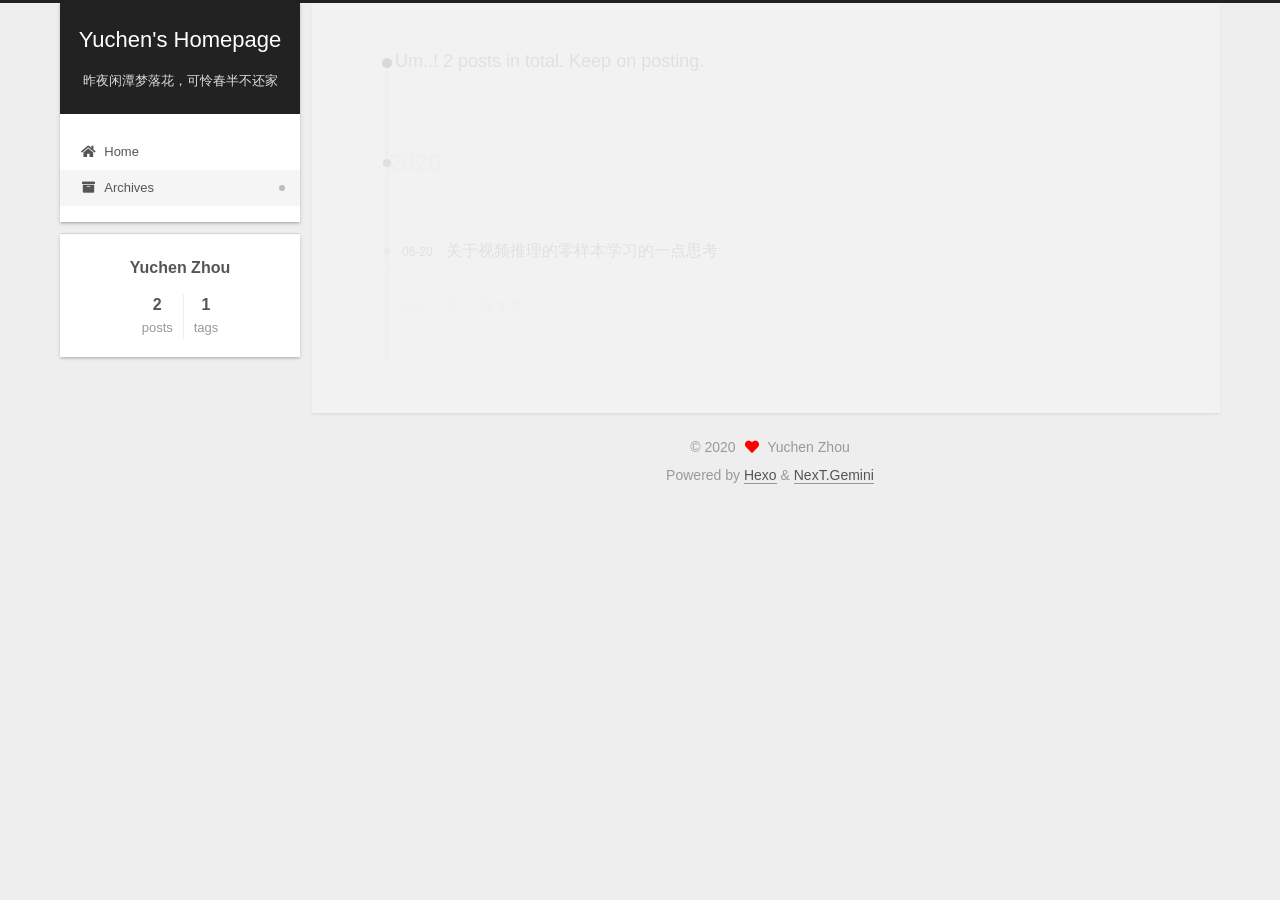
<file: archives/index.html>
<!DOCTYPE html>
<html lang="en">
<head>
  <meta charset="UTF-8">
<meta name="viewport" content="width=device-width, initial-scale=1, maximum-scale=2">
<meta name="theme-color" content="#222">
<meta name="generator" content="Hexo 4.2.1">
  <link rel="apple-touch-icon" sizes="180x180" href="/images/apple-touch-icon.png">
  <link rel="icon" type="image/png" sizes="32x32" href="/images/favicon-32x32.png">
  <link rel="icon" type="image/png" sizes="16x16" href="/images/favicon-16x16.png">
  <link rel="mask-icon" href="/images/logo.svg" color="#222">

<link rel="stylesheet" href="/css/main.css">


<link rel="stylesheet" href="/lib/font-awesome/css/all.min.css">

<script id="hexo-configurations">
    var NexT = window.NexT || {};
    var CONFIG = {"hostname":"yoursite.com","root":"/","scheme":"Gemini","version":"7.8.0","exturl":false,"sidebar":{"position":"left","display":"post","padding":18,"offset":12,"onmobile":false},"copycode":{"enable":false,"show_result":false,"style":null},"back2top":{"enable":true,"sidebar":false,"scrollpercent":false},"bookmark":{"enable":false,"color":"#222","save":"auto"},"fancybox":false,"mediumzoom":false,"lazyload":false,"pangu":false,"comments":{"style":"tabs","active":null,"storage":true,"lazyload":false,"nav":null},"algolia":{"hits":{"per_page":10},"labels":{"input_placeholder":"Search for Posts","hits_empty":"We didn't find any results for the search: ${query}","hits_stats":"${hits} results found in ${time} ms"}},"localsearch":{"enable":false,"trigger":"auto","top_n_per_article":1,"unescape":false,"preload":false},"motion":{"enable":true,"async":false,"transition":{"post_block":"fadeIn","post_header":"slideDownIn","post_body":"slideDownIn","coll_header":"slideLeftIn","sidebar":"slideUpIn"}}};
  </script>

  <meta property="og:type" content="website">
<meta property="og:title" content="Yuchen&#39;s Homepage">
<meta property="og:url" content="http://yoursite.com/archives/index.html">
<meta property="og:site_name" content="Yuchen&#39;s Homepage">
<meta property="og:locale" content="en_US">
<meta property="article:author" content="Yuchen Zhou">
<meta name="twitter:card" content="summary">

<link rel="canonical" href="http://yoursite.com/archives/">


<script id="page-configurations">
  // https://hexo.io/docs/variables.html
  CONFIG.page = {
    sidebar: "",
    isHome : false,
    isPost : false,
    lang   : 'en'
  };
</script>

  <title>Archive | Yuchen's Homepage</title>
  






  <noscript>
  <style>
  .use-motion .brand,
  .use-motion .menu-item,
  .sidebar-inner,
  .use-motion .post-block,
  .use-motion .pagination,
  .use-motion .comments,
  .use-motion .post-header,
  .use-motion .post-body,
  .use-motion .collection-header { opacity: initial; }

  .use-motion .site-title,
  .use-motion .site-subtitle {
    opacity: initial;
    top: initial;
  }

  .use-motion .logo-line-before i { left: initial; }
  .use-motion .logo-line-after i { right: initial; }
  </style>
</noscript>

</head>

<body itemscope itemtype="http://schema.org/WebPage">
  <div class="container use-motion">
    <div class="headband"></div>

    <header class="header" itemscope itemtype="http://schema.org/WPHeader">
      <div class="header-inner"><div class="site-brand-container">
  <div class="site-nav-toggle">
    <div class="toggle" aria-label="Toggle navigation bar">
      <span class="toggle-line toggle-line-first"></span>
      <span class="toggle-line toggle-line-middle"></span>
      <span class="toggle-line toggle-line-last"></span>
    </div>
  </div>

  <div class="site-meta">

    <a href="/" class="brand" rel="start">
      <span class="logo-line-before"><i></i></span>
      <h1 class="site-title">Yuchen's Homepage</h1>
      <span class="logo-line-after"><i></i></span>
    </a>
      <p class="site-subtitle" itemprop="description">昨夜闲潭梦落花，可怜春半不还家</p>
  </div>

  <div class="site-nav-right">
    <div class="toggle popup-trigger">
    </div>
  </div>
</div>




<nav class="site-nav">
  <ul id="menu" class="main-menu menu">
        <li class="menu-item menu-item-home">

    <a href="/" rel="section"><i class="fa fa-home fa-fw"></i>Home</a>

  </li>
        <li class="menu-item menu-item-archives">

    <a href="/archives/" rel="section"><i class="fa fa-archive fa-fw"></i>Archives</a>

  </li>
  </ul>
</nav>




</div>
    </header>

    
  <div class="back-to-top">
    <i class="fa fa-arrow-up"></i>
    <span>0%</span>
  </div>


    <main class="main">
      <div class="main-inner">
        <div class="content-wrap">
          

          <div class="content archive">
            

  
  
  
  <div class="post-block">
    <div class="posts-collapse">
      <div class="collection-title">
        <span class="collection-header">Um..! 2 posts in total. Keep on posting.</span>
      </div>

      
    <div class="collection-year">
      <span class="collection-header">2020</span>
    </div>

  <article itemscope itemtype="http://schema.org/Article">
    <header class="post-header">

      <div class="post-meta">
        <time itemprop="dateCreated"
              datetime="2020-06-20T22:46:55+08:00"
              content="2020-06-20">
          06-20
        </time>
      </div>

      <div class="post-title">
          <a class="post-title-link" href="/2020/06/20/%E5%85%B3%E4%BA%8E%E8%A7%86%E9%A2%91%E6%8E%A8%E7%90%86%E7%9A%84%E9%9B%B6%E6%A0%B7%E6%9C%AC%E5%AD%A6%E4%B9%A0%E7%9A%84%E4%B8%80%E7%82%B9%E6%80%9D%E8%80%83/" itemprop="url">
            <span itemprop="name">关于视频推理的零样本学习的一点思考</span>
          </a>
      </div>

    </header>
  </article>

  <article itemscope itemtype="http://schema.org/Article">
    <header class="post-header">

      <div class="post-meta">
        <time itemprop="dateCreated"
              datetime="2020-06-17T01:03:27+08:00"
              content="2020-06-17">
          06-17
        </time>
      </div>

      <div class="post-title">
          <a class="post-title-link" href="/2020/06/17/%E7%AC%AC%E4%B8%80%E7%AF%87%E6%96%87%E7%AB%A0/" itemprop="url">
            <span itemprop="name">第一篇文章</span>
          </a>
      </div>

    </header>
  </article>


    </div>
  </div>
  
  
  

  



          </div>
          

<script>
  window.addEventListener('tabs:register', () => {
    let { activeClass } = CONFIG.comments;
    if (CONFIG.comments.storage) {
      activeClass = localStorage.getItem('comments_active') || activeClass;
    }
    if (activeClass) {
      let activeTab = document.querySelector(`a[href="#comment-${activeClass}"]`);
      if (activeTab) {
        activeTab.click();
      }
    }
  });
  if (CONFIG.comments.storage) {
    window.addEventListener('tabs:click', event => {
      if (!event.target.matches('.tabs-comment .tab-content .tab-pane')) return;
      let commentClass = event.target.classList[1];
      localStorage.setItem('comments_active', commentClass);
    });
  }
</script>

        </div>
          
  
  <div class="toggle sidebar-toggle">
    <span class="toggle-line toggle-line-first"></span>
    <span class="toggle-line toggle-line-middle"></span>
    <span class="toggle-line toggle-line-last"></span>
  </div>

  <aside class="sidebar">
    <div class="sidebar-inner">

      <ul class="sidebar-nav motion-element">
        <li class="sidebar-nav-toc">
          Table of Contents
        </li>
        <li class="sidebar-nav-overview">
          Overview
        </li>
      </ul>

      <!--noindex-->
      <div class="post-toc-wrap sidebar-panel">
      </div>
      <!--/noindex-->

      <div class="site-overview-wrap sidebar-panel">
        <div class="site-author motion-element" itemprop="author" itemscope itemtype="http://schema.org/Person">
  <p class="site-author-name" itemprop="name">Yuchen Zhou</p>
  <div class="site-description" itemprop="description"></div>
</div>
<div class="site-state-wrap motion-element">
  <nav class="site-state">
      <div class="site-state-item site-state-posts">
          <a href="/archives/">
        
          <span class="site-state-item-count">2</span>
          <span class="site-state-item-name">posts</span>
        </a>
      </div>
      <div class="site-state-item site-state-tags">
        <span class="site-state-item-count">1</span>
        <span class="site-state-item-name">tags</span>
      </div>
  </nav>
</div>



      </div>

    </div>
  </aside>
  <div id="sidebar-dimmer"></div>


      </div>
    </main>

    <footer class="footer">
      <div class="footer-inner">
        

        

<div class="copyright">
  
  &copy; 
  <span itemprop="copyrightYear">2020</span>
  <span class="with-love">
    <i class="fa fa-heart"></i>
  </span>
  <span class="author" itemprop="copyrightHolder">Yuchen Zhou</span>
</div>
  <div class="powered-by">Powered by <a href="https://hexo.io/" class="theme-link" rel="noopener" target="_blank">Hexo</a> & <a href="https://theme-next.org/" class="theme-link" rel="noopener" target="_blank">NexT.Gemini</a>
  </div>

        






<script>
  (function() {
    function leancloudSelector(url) {
      url = encodeURI(url);
      return document.getElementById(url).querySelector('.leancloud-visitors-count');
    }

    function addCount(Counter) {
      var visitors = document.querySelector('.leancloud_visitors');
      var url = decodeURI(visitors.id);
      var title = visitors.dataset.flagTitle;

      Counter('get', '/classes/Counter?where=' + encodeURIComponent(JSON.stringify({ url })))
        .then(response => response.json())
        .then(({ results }) => {
          if (results.length > 0) {
            var counter = results[0];
            leancloudSelector(url).innerText = counter.time + 1;
            Counter('put', '/classes/Counter/' + counter.objectId, { time: { '__op': 'Increment', 'amount': 1 } })
              .catch(error => {
                console.error('Failed to save visitor count', error);
              });
          } else {
              leancloudSelector(url).innerText = 'Counter not initialized! More info at console err msg.';
              console.error('ATTENTION! LeanCloud counter has security bug, see how to solve it here: https://github.com/theme-next/hexo-leancloud-counter-security. \n However, you can still use LeanCloud without security, by setting `security` option to `false`.');
            
          }
        })
        .catch(error => {
          console.error('LeanCloud Counter Error', error);
        });
    }

    function showTime(Counter) {
      var visitors = document.querySelectorAll('.leancloud_visitors');
      var entries = [...visitors].map(element => {
        return decodeURI(element.id);
      });

      Counter('get', '/classes/Counter?where=' + encodeURIComponent(JSON.stringify({ url: { '$in': entries } })))
        .then(response => response.json())
        .then(({ results }) => {
          for (let url of entries) {
            let target = results.find(item => item.url === url);
            leancloudSelector(url).innerText = target ? target.time : 0;
          }
        })
        .catch(error => {
          console.error('LeanCloud Counter Error', error);
        });
    }

    let { app_id, app_key, server_url } = {"enable":true,"app_id":"wi8iLvczXkS5WbTdAScqlk1h-gzGzoHsz","app_key":"uuuLhLz9hLi8DIlYqRfquWab","server_url":null,"security":true};
    function fetchData(api_server) {
      var Counter = (method, url, data) => {
        return fetch(`${api_server}/1.1${url}`, {
          method,
          headers: {
            'X-LC-Id'     : app_id,
            'X-LC-Key'    : app_key,
            'Content-Type': 'application/json',
          },
          body: JSON.stringify(data)
        });
      };
      if (CONFIG.page.isPost) {
        if (CONFIG.hostname !== location.hostname) return;
        addCount(Counter);
      } else if (document.querySelectorAll('.post-title-link').length >= 1) {
        showTime(Counter);
      }
    }

    let api_server = app_id.slice(-9) !== '-MdYXbMMI' ? server_url : `https://${app_id.slice(0, 8).toLowerCase()}.api.lncldglobal.com`;

    if (api_server) {
      fetchData(api_server);
    } else {
      fetch('https://app-router.leancloud.cn/2/route?appId=' + app_id)
        .then(response => response.json())
        .then(({ api_server }) => {
          fetchData('https://' + api_server);
        });
    }
  })();
</script>


      </div>
    </footer>
  </div>

  
  <script src="/lib/anime.min.js"></script>
  <script src="/lib/velocity/velocity.min.js"></script>
  <script src="/lib/velocity/velocity.ui.min.js"></script>

<script src="/js/utils.js"></script>

<script src="/js/motion.js"></script>


<script src="/js/schemes/pisces.js"></script>


<script src="/js/next-boot.js"></script>




  















  

  

  

</body>
</html>
</file>
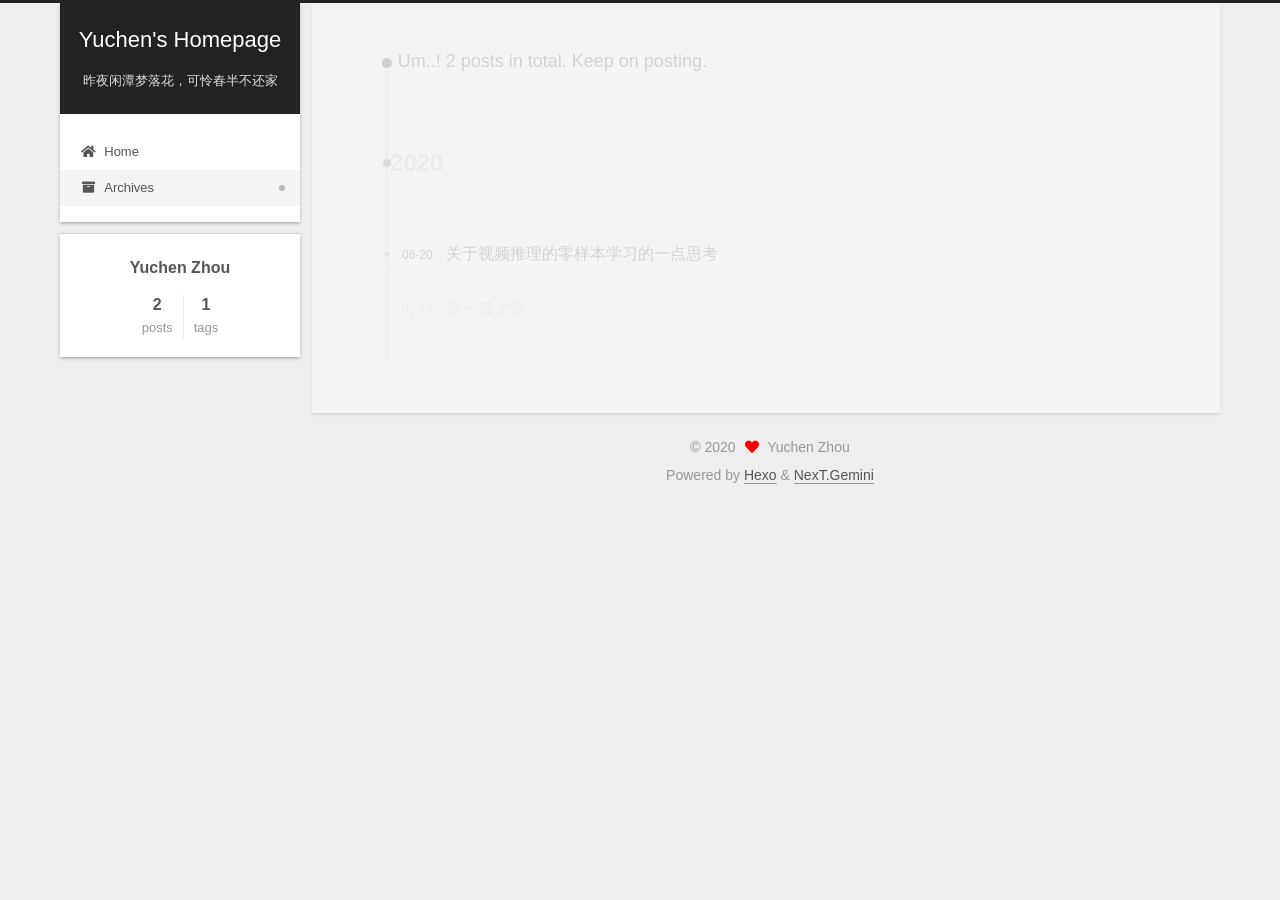
<file: archives/2020/index.html>
<!DOCTYPE html>
<html lang="en">
<head>
  <meta charset="UTF-8">
<meta name="viewport" content="width=device-width, initial-scale=1, maximum-scale=2">
<meta name="theme-color" content="#222">
<meta name="generator" content="Hexo 4.2.1">
  <link rel="apple-touch-icon" sizes="180x180" href="/images/apple-touch-icon.png">
  <link rel="icon" type="image/png" sizes="32x32" href="/images/favicon-32x32.png">
  <link rel="icon" type="image/png" sizes="16x16" href="/images/favicon-16x16.png">
  <link rel="mask-icon" href="/images/logo.svg" color="#222">

<link rel="stylesheet" href="/css/main.css">


<link rel="stylesheet" href="/lib/font-awesome/css/all.min.css">

<script id="hexo-configurations">
    var NexT = window.NexT || {};
    var CONFIG = {"hostname":"yoursite.com","root":"/","scheme":"Gemini","version":"7.8.0","exturl":false,"sidebar":{"position":"left","display":"post","padding":18,"offset":12,"onmobile":false},"copycode":{"enable":false,"show_result":false,"style":null},"back2top":{"enable":true,"sidebar":false,"scrollpercent":false},"bookmark":{"enable":false,"color":"#222","save":"auto"},"fancybox":false,"mediumzoom":false,"lazyload":false,"pangu":false,"comments":{"style":"tabs","active":null,"storage":true,"lazyload":false,"nav":null},"algolia":{"hits":{"per_page":10},"labels":{"input_placeholder":"Search for Posts","hits_empty":"We didn't find any results for the search: ${query}","hits_stats":"${hits} results found in ${time} ms"}},"localsearch":{"enable":false,"trigger":"auto","top_n_per_article":1,"unescape":false,"preload":false},"motion":{"enable":true,"async":false,"transition":{"post_block":"fadeIn","post_header":"slideDownIn","post_body":"slideDownIn","coll_header":"slideLeftIn","sidebar":"slideUpIn"}}};
  </script>

  <meta property="og:type" content="website">
<meta property="og:title" content="Yuchen&#39;s Homepage">
<meta property="og:url" content="http://yoursite.com/archives/2020/index.html">
<meta property="og:site_name" content="Yuchen&#39;s Homepage">
<meta property="og:locale" content="en_US">
<meta property="article:author" content="Yuchen Zhou">
<meta name="twitter:card" content="summary">

<link rel="canonical" href="http://yoursite.com/archives/2020/">


<script id="page-configurations">
  // https://hexo.io/docs/variables.html
  CONFIG.page = {
    sidebar: "",
    isHome : false,
    isPost : false,
    lang   : 'en'
  };
</script>

  <title>Archive | Yuchen's Homepage</title>
  






  <noscript>
  <style>
  .use-motion .brand,
  .use-motion .menu-item,
  .sidebar-inner,
  .use-motion .post-block,
  .use-motion .pagination,
  .use-motion .comments,
  .use-motion .post-header,
  .use-motion .post-body,
  .use-motion .collection-header { opacity: initial; }

  .use-motion .site-title,
  .use-motion .site-subtitle {
    opacity: initial;
    top: initial;
  }

  .use-motion .logo-line-before i { left: initial; }
  .use-motion .logo-line-after i { right: initial; }
  </style>
</noscript>

</head>

<body itemscope itemtype="http://schema.org/WebPage">
  <div class="container use-motion">
    <div class="headband"></div>

    <header class="header" itemscope itemtype="http://schema.org/WPHeader">
      <div class="header-inner"><div class="site-brand-container">
  <div class="site-nav-toggle">
    <div class="toggle" aria-label="Toggle navigation bar">
      <span class="toggle-line toggle-line-first"></span>
      <span class="toggle-line toggle-line-middle"></span>
      <span class="toggle-line toggle-line-last"></span>
    </div>
  </div>

  <div class="site-meta">

    <a href="/" class="brand" rel="start">
      <span class="logo-line-before"><i></i></span>
      <h1 class="site-title">Yuchen's Homepage</h1>
      <span class="logo-line-after"><i></i></span>
    </a>
      <p class="site-subtitle" itemprop="description">昨夜闲潭梦落花，可怜春半不还家</p>
  </div>

  <div class="site-nav-right">
    <div class="toggle popup-trigger">
    </div>
  </div>
</div>




<nav class="site-nav">
  <ul id="menu" class="main-menu menu">
        <li class="menu-item menu-item-home">

    <a href="/" rel="section"><i class="fa fa-home fa-fw"></i>Home</a>

  </li>
        <li class="menu-item menu-item-archives">

    <a href="/archives/" rel="section"><i class="fa fa-archive fa-fw"></i>Archives</a>

  </li>
  </ul>
</nav>




</div>
    </header>

    
  <div class="back-to-top">
    <i class="fa fa-arrow-up"></i>
    <span>0%</span>
  </div>


    <main class="main">
      <div class="main-inner">
        <div class="content-wrap">
          

          <div class="content archive">
            

  
  
  
  <div class="post-block">
    <div class="posts-collapse">
      <div class="collection-title">
        <span class="collection-header">Um..! 2 posts in total. Keep on posting.</span>
      </div>

      
    <div class="collection-year">
      <span class="collection-header">2020</span>
    </div>

  <article itemscope itemtype="http://schema.org/Article">
    <header class="post-header">

      <div class="post-meta">
        <time itemprop="dateCreated"
              datetime="2020-06-20T22:46:55+08:00"
              content="2020-06-20">
          06-20
        </time>
      </div>

      <div class="post-title">
          <a class="post-title-link" href="/2020/06/20/%E5%85%B3%E4%BA%8E%E8%A7%86%E9%A2%91%E6%8E%A8%E7%90%86%E7%9A%84%E9%9B%B6%E6%A0%B7%E6%9C%AC%E5%AD%A6%E4%B9%A0%E7%9A%84%E4%B8%80%E7%82%B9%E6%80%9D%E8%80%83/" itemprop="url">
            <span itemprop="name">关于视频推理的零样本学习的一点思考</span>
          </a>
      </div>

    </header>
  </article>

  <article itemscope itemtype="http://schema.org/Article">
    <header class="post-header">

      <div class="post-meta">
        <time itemprop="dateCreated"
              datetime="2020-06-17T01:03:27+08:00"
              content="2020-06-17">
          06-17
        </time>
      </div>

      <div class="post-title">
          <a class="post-title-link" href="/2020/06/17/%E7%AC%AC%E4%B8%80%E7%AF%87%E6%96%87%E7%AB%A0/" itemprop="url">
            <span itemprop="name">第一篇文章</span>
          </a>
      </div>

    </header>
  </article>


    </div>
  </div>
  
  
  

  



          </div>
          

<script>
  window.addEventListener('tabs:register', () => {
    let { activeClass } = CONFIG.comments;
    if (CONFIG.comments.storage) {
      activeClass = localStorage.getItem('comments_active') || activeClass;
    }
    if (activeClass) {
      let activeTab = document.querySelector(`a[href="#comment-${activeClass}"]`);
      if (activeTab) {
        activeTab.click();
      }
    }
  });
  if (CONFIG.comments.storage) {
    window.addEventListener('tabs:click', event => {
      if (!event.target.matches('.tabs-comment .tab-content .tab-pane')) return;
      let commentClass = event.target.classList[1];
      localStorage.setItem('comments_active', commentClass);
    });
  }
</script>

        </div>
          
  
  <div class="toggle sidebar-toggle">
    <span class="toggle-line toggle-line-first"></span>
    <span class="toggle-line toggle-line-middle"></span>
    <span class="toggle-line toggle-line-last"></span>
  </div>

  <aside class="sidebar">
    <div class="sidebar-inner">

      <ul class="sidebar-nav motion-element">
        <li class="sidebar-nav-toc">
          Table of Contents
        </li>
        <li class="sidebar-nav-overview">
          Overview
        </li>
      </ul>

      <!--noindex-->
      <div class="post-toc-wrap sidebar-panel">
      </div>
      <!--/noindex-->

      <div class="site-overview-wrap sidebar-panel">
        <div class="site-author motion-element" itemprop="author" itemscope itemtype="http://schema.org/Person">
  <p class="site-author-name" itemprop="name">Yuchen Zhou</p>
  <div class="site-description" itemprop="description"></div>
</div>
<div class="site-state-wrap motion-element">
  <nav class="site-state">
      <div class="site-state-item site-state-posts">
          <a href="/archives/">
        
          <span class="site-state-item-count">2</span>
          <span class="site-state-item-name">posts</span>
        </a>
      </div>
      <div class="site-state-item site-state-tags">
        <span class="site-state-item-count">1</span>
        <span class="site-state-item-name">tags</span>
      </div>
  </nav>
</div>



      </div>

    </div>
  </aside>
  <div id="sidebar-dimmer"></div>


      </div>
    </main>

    <footer class="footer">
      <div class="footer-inner">
        

        

<div class="copyright">
  
  &copy; 
  <span itemprop="copyrightYear">2020</span>
  <span class="with-love">
    <i class="fa fa-heart"></i>
  </span>
  <span class="author" itemprop="copyrightHolder">Yuchen Zhou</span>
</div>
  <div class="powered-by">Powered by <a href="https://hexo.io/" class="theme-link" rel="noopener" target="_blank">Hexo</a> & <a href="https://theme-next.org/" class="theme-link" rel="noopener" target="_blank">NexT.Gemini</a>
  </div>

        






<script>
  (function() {
    function leancloudSelector(url) {
      url = encodeURI(url);
      return document.getElementById(url).querySelector('.leancloud-visitors-count');
    }

    function addCount(Counter) {
      var visitors = document.querySelector('.leancloud_visitors');
      var url = decodeURI(visitors.id);
      var title = visitors.dataset.flagTitle;

      Counter('get', '/classes/Counter?where=' + encodeURIComponent(JSON.stringify({ url })))
        .then(response => response.json())
        .then(({ results }) => {
          if (results.length > 0) {
            var counter = results[0];
            leancloudSelector(url).innerText = counter.time + 1;
            Counter('put', '/classes/Counter/' + counter.objectId, { time: { '__op': 'Increment', 'amount': 1 } })
              .catch(error => {
                console.error('Failed to save visitor count', error);
              });
          } else {
              leancloudSelector(url).innerText = 'Counter not initialized! More info at console err msg.';
              console.error('ATTENTION! LeanCloud counter has security bug, see how to solve it here: https://github.com/theme-next/hexo-leancloud-counter-security. \n However, you can still use LeanCloud without security, by setting `security` option to `false`.');
            
          }
        })
        .catch(error => {
          console.error('LeanCloud Counter Error', error);
        });
    }

    function showTime(Counter) {
      var visitors = document.querySelectorAll('.leancloud_visitors');
      var entries = [...visitors].map(element => {
        return decodeURI(element.id);
      });

      Counter('get', '/classes/Counter?where=' + encodeURIComponent(JSON.stringify({ url: { '$in': entries } })))
        .then(response => response.json())
        .then(({ results }) => {
          for (let url of entries) {
            let target = results.find(item => item.url === url);
            leancloudSelector(url).innerText = target ? target.time : 0;
          }
        })
        .catch(error => {
          console.error('LeanCloud Counter Error', error);
        });
    }

    let { app_id, app_key, server_url } = {"enable":true,"app_id":"wi8iLvczXkS5WbTdAScqlk1h-gzGzoHsz","app_key":"uuuLhLz9hLi8DIlYqRfquWab","server_url":null,"security":true};
    function fetchData(api_server) {
      var Counter = (method, url, data) => {
        return fetch(`${api_server}/1.1${url}`, {
          method,
          headers: {
            'X-LC-Id'     : app_id,
            'X-LC-Key'    : app_key,
            'Content-Type': 'application/json',
          },
          body: JSON.stringify(data)
        });
      };
      if (CONFIG.page.isPost) {
        if (CONFIG.hostname !== location.hostname) return;
        addCount(Counter);
      } else if (document.querySelectorAll('.post-title-link').length >= 1) {
        showTime(Counter);
      }
    }

    let api_server = app_id.slice(-9) !== '-MdYXbMMI' ? server_url : `https://${app_id.slice(0, 8).toLowerCase()}.api.lncldglobal.com`;

    if (api_server) {
      fetchData(api_server);
    } else {
      fetch('https://app-router.leancloud.cn/2/route?appId=' + app_id)
        .then(response => response.json())
        .then(({ api_server }) => {
          fetchData('https://' + api_server);
        });
    }
  })();
</script>


      </div>
    </footer>
  </div>

  
  <script src="/lib/anime.min.js"></script>
  <script src="/lib/velocity/velocity.min.js"></script>
  <script src="/lib/velocity/velocity.ui.min.js"></script>

<script src="/js/utils.js"></script>

<script src="/js/motion.js"></script>


<script src="/js/schemes/pisces.js"></script>


<script src="/js/next-boot.js"></script>




  















  

  

  

</body>
</html>
</file>
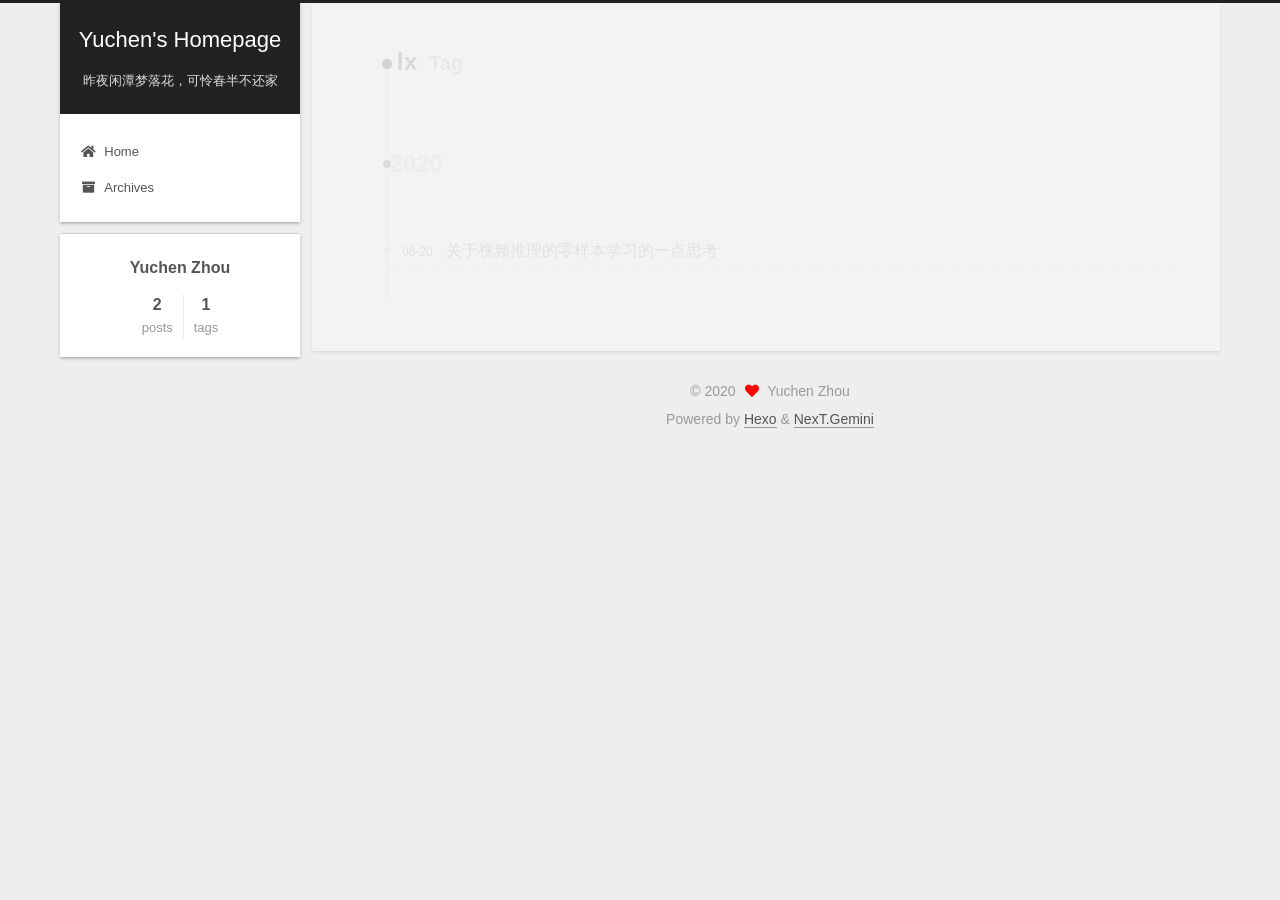
<file: tags/lx/index.html>
<!DOCTYPE html>
<html lang="en">
<head>
  <meta charset="UTF-8">
<meta name="viewport" content="width=device-width, initial-scale=1, maximum-scale=2">
<meta name="theme-color" content="#222">
<meta name="generator" content="Hexo 4.2.1">
  <link rel="apple-touch-icon" sizes="180x180" href="/images/apple-touch-icon.png">
  <link rel="icon" type="image/png" sizes="32x32" href="/images/favicon-32x32.png">
  <link rel="icon" type="image/png" sizes="16x16" href="/images/favicon-16x16.png">
  <link rel="mask-icon" href="/images/logo.svg" color="#222">

<link rel="stylesheet" href="/css/main.css">


<link rel="stylesheet" href="/lib/font-awesome/css/all.min.css">

<script id="hexo-configurations">
    var NexT = window.NexT || {};
    var CONFIG = {"hostname":"yoursite.com","root":"/","scheme":"Gemini","version":"7.8.0","exturl":false,"sidebar":{"position":"left","display":"post","padding":18,"offset":12,"onmobile":false},"copycode":{"enable":false,"show_result":false,"style":null},"back2top":{"enable":true,"sidebar":false,"scrollpercent":false},"bookmark":{"enable":false,"color":"#222","save":"auto"},"fancybox":false,"mediumzoom":false,"lazyload":false,"pangu":false,"comments":{"style":"tabs","active":null,"storage":true,"lazyload":false,"nav":null},"algolia":{"hits":{"per_page":10},"labels":{"input_placeholder":"Search for Posts","hits_empty":"We didn't find any results for the search: ${query}","hits_stats":"${hits} results found in ${time} ms"}},"localsearch":{"enable":false,"trigger":"auto","top_n_per_article":1,"unescape":false,"preload":false},"motion":{"enable":true,"async":false,"transition":{"post_block":"fadeIn","post_header":"slideDownIn","post_body":"slideDownIn","coll_header":"slideLeftIn","sidebar":"slideUpIn"}}};
  </script>

  <meta property="og:type" content="website">
<meta property="og:title" content="Yuchen&#39;s Homepage">
<meta property="og:url" content="http://yoursite.com/tags/lx/index.html">
<meta property="og:site_name" content="Yuchen&#39;s Homepage">
<meta property="og:locale" content="en_US">
<meta property="article:author" content="Yuchen Zhou">
<meta name="twitter:card" content="summary">

<link rel="canonical" href="http://yoursite.com/tags/lx/">


<script id="page-configurations">
  // https://hexo.io/docs/variables.html
  CONFIG.page = {
    sidebar: "",
    isHome : false,
    isPost : false,
    lang   : 'en'
  };
</script>

  <title>Tag: lx | Yuchen's Homepage</title>
  






  <noscript>
  <style>
  .use-motion .brand,
  .use-motion .menu-item,
  .sidebar-inner,
  .use-motion .post-block,
  .use-motion .pagination,
  .use-motion .comments,
  .use-motion .post-header,
  .use-motion .post-body,
  .use-motion .collection-header { opacity: initial; }

  .use-motion .site-title,
  .use-motion .site-subtitle {
    opacity: initial;
    top: initial;
  }

  .use-motion .logo-line-before i { left: initial; }
  .use-motion .logo-line-after i { right: initial; }
  </style>
</noscript>

</head>

<body itemscope itemtype="http://schema.org/WebPage">
  <div class="container use-motion">
    <div class="headband"></div>

    <header class="header" itemscope itemtype="http://schema.org/WPHeader">
      <div class="header-inner"><div class="site-brand-container">
  <div class="site-nav-toggle">
    <div class="toggle" aria-label="Toggle navigation bar">
      <span class="toggle-line toggle-line-first"></span>
      <span class="toggle-line toggle-line-middle"></span>
      <span class="toggle-line toggle-line-last"></span>
    </div>
  </div>

  <div class="site-meta">

    <a href="/" class="brand" rel="start">
      <span class="logo-line-before"><i></i></span>
      <h1 class="site-title">Yuchen's Homepage</h1>
      <span class="logo-line-after"><i></i></span>
    </a>
      <p class="site-subtitle" itemprop="description">昨夜闲潭梦落花，可怜春半不还家</p>
  </div>

  <div class="site-nav-right">
    <div class="toggle popup-trigger">
    </div>
  </div>
</div>




<nav class="site-nav">
  <ul id="menu" class="main-menu menu">
        <li class="menu-item menu-item-home">

    <a href="/" rel="section"><i class="fa fa-home fa-fw"></i>Home</a>

  </li>
        <li class="menu-item menu-item-archives">

    <a href="/archives/" rel="section"><i class="fa fa-archive fa-fw"></i>Archives</a>

  </li>
  </ul>
</nav>




</div>
    </header>

    
  <div class="back-to-top">
    <i class="fa fa-arrow-up"></i>
    <span>0%</span>
  </div>


    <main class="main">
      <div class="main-inner">
        <div class="content-wrap">
          

          <div class="content tag">
            

  
  
  
  <div class="post-block">
    <div class="posts-collapse">
      <div class="collection-title">
        <h2 class="collection-header">lx
          <small>Tag</small>
        </h2>
      </div>

      
    <div class="collection-year">
      <span class="collection-header">2020</span>
    </div>

  <article itemscope itemtype="http://schema.org/Article">
    <header class="post-header">

      <div class="post-meta">
        <time itemprop="dateCreated"
              datetime="2020-06-20T22:46:55+08:00"
              content="2020-06-20">
          06-20
        </time>
      </div>

      <div class="post-title">
          <a class="post-title-link" href="/2020/06/20/%E5%85%B3%E4%BA%8E%E8%A7%86%E9%A2%91%E6%8E%A8%E7%90%86%E7%9A%84%E9%9B%B6%E6%A0%B7%E6%9C%AC%E5%AD%A6%E4%B9%A0%E7%9A%84%E4%B8%80%E7%82%B9%E6%80%9D%E8%80%83/" itemprop="url">
            <span itemprop="name">关于视频推理的零样本学习的一点思考</span>
          </a>
      </div>

    </header>
  </article>

    </div>
  </div>
  
  
  

  



          </div>
          

<script>
  window.addEventListener('tabs:register', () => {
    let { activeClass } = CONFIG.comments;
    if (CONFIG.comments.storage) {
      activeClass = localStorage.getItem('comments_active') || activeClass;
    }
    if (activeClass) {
      let activeTab = document.querySelector(`a[href="#comment-${activeClass}"]`);
      if (activeTab) {
        activeTab.click();
      }
    }
  });
  if (CONFIG.comments.storage) {
    window.addEventListener('tabs:click', event => {
      if (!event.target.matches('.tabs-comment .tab-content .tab-pane')) return;
      let commentClass = event.target.classList[1];
      localStorage.setItem('comments_active', commentClass);
    });
  }
</script>

        </div>
          
  
  <div class="toggle sidebar-toggle">
    <span class="toggle-line toggle-line-first"></span>
    <span class="toggle-line toggle-line-middle"></span>
    <span class="toggle-line toggle-line-last"></span>
  </div>

  <aside class="sidebar">
    <div class="sidebar-inner">

      <ul class="sidebar-nav motion-element">
        <li class="sidebar-nav-toc">
          Table of Contents
        </li>
        <li class="sidebar-nav-overview">
          Overview
        </li>
      </ul>

      <!--noindex-->
      <div class="post-toc-wrap sidebar-panel">
      </div>
      <!--/noindex-->

      <div class="site-overview-wrap sidebar-panel">
        <div class="site-author motion-element" itemprop="author" itemscope itemtype="http://schema.org/Person">
  <p class="site-author-name" itemprop="name">Yuchen Zhou</p>
  <div class="site-description" itemprop="description"></div>
</div>
<div class="site-state-wrap motion-element">
  <nav class="site-state">
      <div class="site-state-item site-state-posts">
          <a href="/archives/">
        
          <span class="site-state-item-count">2</span>
          <span class="site-state-item-name">posts</span>
        </a>
      </div>
      <div class="site-state-item site-state-tags">
        <span class="site-state-item-count">1</span>
        <span class="site-state-item-name">tags</span>
      </div>
  </nav>
</div>



      </div>

    </div>
  </aside>
  <div id="sidebar-dimmer"></div>


      </div>
    </main>

    <footer class="footer">
      <div class="footer-inner">
        

        

<div class="copyright">
  
  &copy; 
  <span itemprop="copyrightYear">2020</span>
  <span class="with-love">
    <i class="fa fa-heart"></i>
  </span>
  <span class="author" itemprop="copyrightHolder">Yuchen Zhou</span>
</div>
  <div class="powered-by">Powered by <a href="https://hexo.io/" class="theme-link" rel="noopener" target="_blank">Hexo</a> & <a href="https://theme-next.org/" class="theme-link" rel="noopener" target="_blank">NexT.Gemini</a>
  </div>

        






<script>
  (function() {
    function leancloudSelector(url) {
      url = encodeURI(url);
      return document.getElementById(url).querySelector('.leancloud-visitors-count');
    }

    function addCount(Counter) {
      var visitors = document.querySelector('.leancloud_visitors');
      var url = decodeURI(visitors.id);
      var title = visitors.dataset.flagTitle;

      Counter('get', '/classes/Counter?where=' + encodeURIComponent(JSON.stringify({ url })))
        .then(response => response.json())
        .then(({ results }) => {
          if (results.length > 0) {
            var counter = results[0];
            leancloudSelector(url).innerText = counter.time + 1;
            Counter('put', '/classes/Counter/' + counter.objectId, { time: { '__op': 'Increment', 'amount': 1 } })
              .catch(error => {
                console.error('Failed to save visitor count', error);
              });
          } else {
              leancloudSelector(url).innerText = 'Counter not initialized! More info at console err msg.';
              console.error('ATTENTION! LeanCloud counter has security bug, see how to solve it here: https://github.com/theme-next/hexo-leancloud-counter-security. \n However, you can still use LeanCloud without security, by setting `security` option to `false`.');
            
          }
        })
        .catch(error => {
          console.error('LeanCloud Counter Error', error);
        });
    }

    function showTime(Counter) {
      var visitors = document.querySelectorAll('.leancloud_visitors');
      var entries = [...visitors].map(element => {
        return decodeURI(element.id);
      });

      Counter('get', '/classes/Counter?where=' + encodeURIComponent(JSON.stringify({ url: { '$in': entries } })))
        .then(response => response.json())
        .then(({ results }) => {
          for (let url of entries) {
            let target = results.find(item => item.url === url);
            leancloudSelector(url).innerText = target ? target.time : 0;
          }
        })
        .catch(error => {
          console.error('LeanCloud Counter Error', error);
        });
    }

    let { app_id, app_key, server_url } = {"enable":true,"app_id":"wi8iLvczXkS5WbTdAScqlk1h-gzGzoHsz","app_key":"uuuLhLz9hLi8DIlYqRfquWab","server_url":null,"security":true};
    function fetchData(api_server) {
      var Counter = (method, url, data) => {
        return fetch(`${api_server}/1.1${url}`, {
          method,
          headers: {
            'X-LC-Id'     : app_id,
            'X-LC-Key'    : app_key,
            'Content-Type': 'application/json',
          },
          body: JSON.stringify(data)
        });
      };
      if (CONFIG.page.isPost) {
        if (CONFIG.hostname !== location.hostname) return;
        addCount(Counter);
      } else if (document.querySelectorAll('.post-title-link').length >= 1) {
        showTime(Counter);
      }
    }

    let api_server = app_id.slice(-9) !== '-MdYXbMMI' ? server_url : `https://${app_id.slice(0, 8).toLowerCase()}.api.lncldglobal.com`;

    if (api_server) {
      fetchData(api_server);
    } else {
      fetch('https://app-router.leancloud.cn/2/route?appId=' + app_id)
        .then(response => response.json())
        .then(({ api_server }) => {
          fetchData('https://' + api_server);
        });
    }
  })();
</script>


      </div>
    </footer>
  </div>

  
  <script src="/lib/anime.min.js"></script>
  <script src="/lib/velocity/velocity.min.js"></script>
  <script src="/lib/velocity/velocity.ui.min.js"></script>

<script src="/js/utils.js"></script>

<script src="/js/motion.js"></script>


<script src="/js/schemes/pisces.js"></script>


<script src="/js/next-boot.js"></script>




  















  

  

  

</body>
</html>
</file>
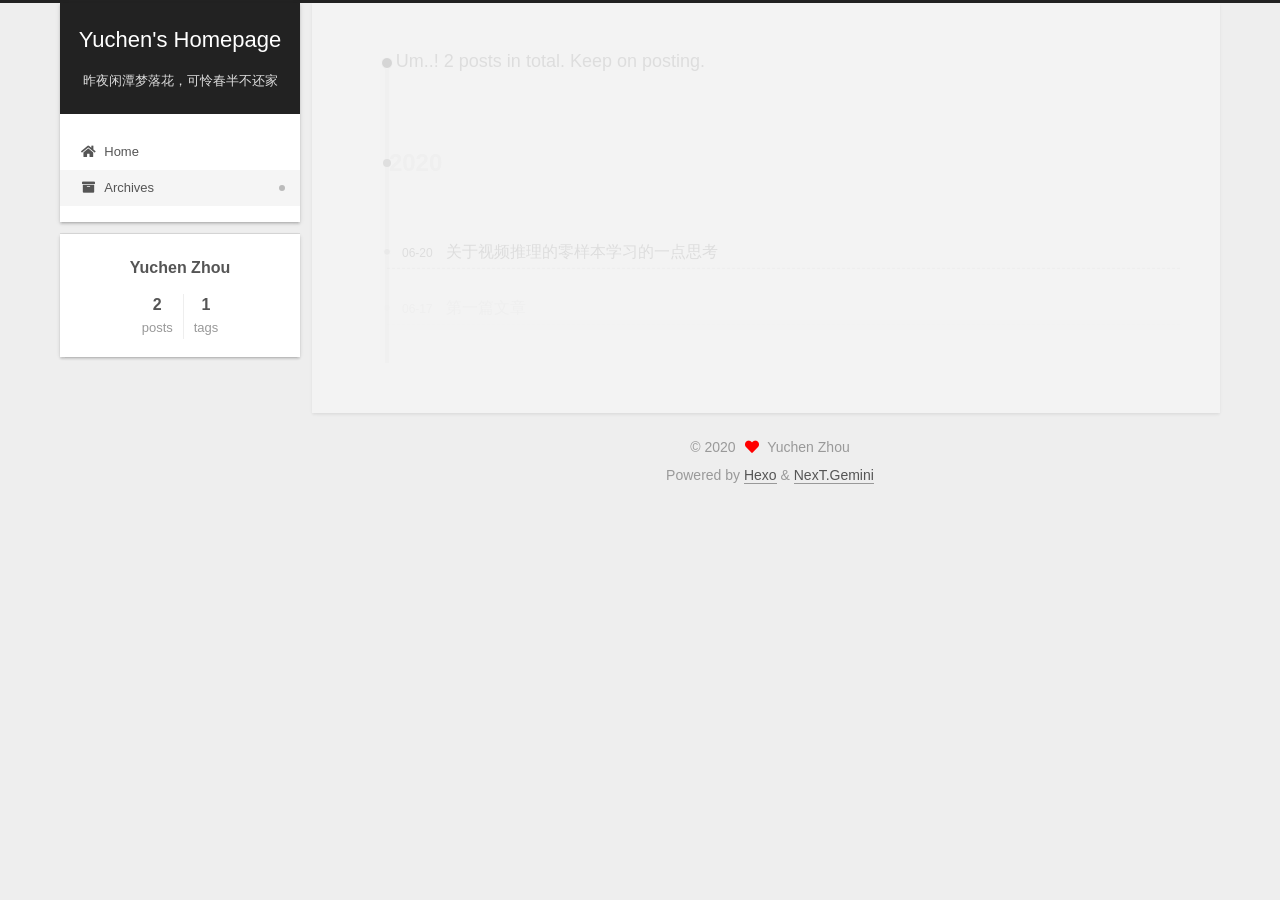
<file: archives/2020/06/index.html>
<!DOCTYPE html>
<html lang="en">
<head>
  <meta charset="UTF-8">
<meta name="viewport" content="width=device-width, initial-scale=1, maximum-scale=2">
<meta name="theme-color" content="#222">
<meta name="generator" content="Hexo 4.2.1">
  <link rel="apple-touch-icon" sizes="180x180" href="/images/apple-touch-icon.png">
  <link rel="icon" type="image/png" sizes="32x32" href="/images/favicon-32x32.png">
  <link rel="icon" type="image/png" sizes="16x16" href="/images/favicon-16x16.png">
  <link rel="mask-icon" href="/images/logo.svg" color="#222">

<link rel="stylesheet" href="/css/main.css">


<link rel="stylesheet" href="/lib/font-awesome/css/all.min.css">

<script id="hexo-configurations">
    var NexT = window.NexT || {};
    var CONFIG = {"hostname":"yoursite.com","root":"/","scheme":"Gemini","version":"7.8.0","exturl":false,"sidebar":{"position":"left","display":"post","padding":18,"offset":12,"onmobile":false},"copycode":{"enable":false,"show_result":false,"style":null},"back2top":{"enable":true,"sidebar":false,"scrollpercent":false},"bookmark":{"enable":false,"color":"#222","save":"auto"},"fancybox":false,"mediumzoom":false,"lazyload":false,"pangu":false,"comments":{"style":"tabs","active":null,"storage":true,"lazyload":false,"nav":null},"algolia":{"hits":{"per_page":10},"labels":{"input_placeholder":"Search for Posts","hits_empty":"We didn't find any results for the search: ${query}","hits_stats":"${hits} results found in ${time} ms"}},"localsearch":{"enable":false,"trigger":"auto","top_n_per_article":1,"unescape":false,"preload":false},"motion":{"enable":true,"async":false,"transition":{"post_block":"fadeIn","post_header":"slideDownIn","post_body":"slideDownIn","coll_header":"slideLeftIn","sidebar":"slideUpIn"}}};
  </script>

  <meta property="og:type" content="website">
<meta property="og:title" content="Yuchen&#39;s Homepage">
<meta property="og:url" content="http://yoursite.com/archives/2020/06/index.html">
<meta property="og:site_name" content="Yuchen&#39;s Homepage">
<meta property="og:locale" content="en_US">
<meta property="article:author" content="Yuchen Zhou">
<meta name="twitter:card" content="summary">

<link rel="canonical" href="http://yoursite.com/archives/2020/06/">


<script id="page-configurations">
  // https://hexo.io/docs/variables.html
  CONFIG.page = {
    sidebar: "",
    isHome : false,
    isPost : false,
    lang   : 'en'
  };
</script>

  <title>Archive | Yuchen's Homepage</title>
  






  <noscript>
  <style>
  .use-motion .brand,
  .use-motion .menu-item,
  .sidebar-inner,
  .use-motion .post-block,
  .use-motion .pagination,
  .use-motion .comments,
  .use-motion .post-header,
  .use-motion .post-body,
  .use-motion .collection-header { opacity: initial; }

  .use-motion .site-title,
  .use-motion .site-subtitle {
    opacity: initial;
    top: initial;
  }

  .use-motion .logo-line-before i { left: initial; }
  .use-motion .logo-line-after i { right: initial; }
  </style>
</noscript>

</head>

<body itemscope itemtype="http://schema.org/WebPage">
  <div class="container use-motion">
    <div class="headband"></div>

    <header class="header" itemscope itemtype="http://schema.org/WPHeader">
      <div class="header-inner"><div class="site-brand-container">
  <div class="site-nav-toggle">
    <div class="toggle" aria-label="Toggle navigation bar">
      <span class="toggle-line toggle-line-first"></span>
      <span class="toggle-line toggle-line-middle"></span>
      <span class="toggle-line toggle-line-last"></span>
    </div>
  </div>

  <div class="site-meta">

    <a href="/" class="brand" rel="start">
      <span class="logo-line-before"><i></i></span>
      <h1 class="site-title">Yuchen's Homepage</h1>
      <span class="logo-line-after"><i></i></span>
    </a>
      <p class="site-subtitle" itemprop="description">昨夜闲潭梦落花，可怜春半不还家</p>
  </div>

  <div class="site-nav-right">
    <div class="toggle popup-trigger">
    </div>
  </div>
</div>




<nav class="site-nav">
  <ul id="menu" class="main-menu menu">
        <li class="menu-item menu-item-home">

    <a href="/" rel="section"><i class="fa fa-home fa-fw"></i>Home</a>

  </li>
        <li class="menu-item menu-item-archives">

    <a href="/archives/" rel="section"><i class="fa fa-archive fa-fw"></i>Archives</a>

  </li>
  </ul>
</nav>




</div>
    </header>

    
  <div class="back-to-top">
    <i class="fa fa-arrow-up"></i>
    <span>0%</span>
  </div>


    <main class="main">
      <div class="main-inner">
        <div class="content-wrap">
          

          <div class="content archive">
            

  
  
  
  <div class="post-block">
    <div class="posts-collapse">
      <div class="collection-title">
        <span class="collection-header">Um..! 2 posts in total. Keep on posting.</span>
      </div>

      
    <div class="collection-year">
      <span class="collection-header">2020</span>
    </div>

  <article itemscope itemtype="http://schema.org/Article">
    <header class="post-header">

      <div class="post-meta">
        <time itemprop="dateCreated"
              datetime="2020-06-20T22:46:55+08:00"
              content="2020-06-20">
          06-20
        </time>
      </div>

      <div class="post-title">
          <a class="post-title-link" href="/2020/06/20/%E5%85%B3%E4%BA%8E%E8%A7%86%E9%A2%91%E6%8E%A8%E7%90%86%E7%9A%84%E9%9B%B6%E6%A0%B7%E6%9C%AC%E5%AD%A6%E4%B9%A0%E7%9A%84%E4%B8%80%E7%82%B9%E6%80%9D%E8%80%83/" itemprop="url">
            <span itemprop="name">关于视频推理的零样本学习的一点思考</span>
          </a>
      </div>

    </header>
  </article>

  <article itemscope itemtype="http://schema.org/Article">
    <header class="post-header">

      <div class="post-meta">
        <time itemprop="dateCreated"
              datetime="2020-06-17T01:03:27+08:00"
              content="2020-06-17">
          06-17
        </time>
      </div>

      <div class="post-title">
          <a class="post-title-link" href="/2020/06/17/%E7%AC%AC%E4%B8%80%E7%AF%87%E6%96%87%E7%AB%A0/" itemprop="url">
            <span itemprop="name">第一篇文章</span>
          </a>
      </div>

    </header>
  </article>


    </div>
  </div>
  
  
  

  



          </div>
          

<script>
  window.addEventListener('tabs:register', () => {
    let { activeClass } = CONFIG.comments;
    if (CONFIG.comments.storage) {
      activeClass = localStorage.getItem('comments_active') || activeClass;
    }
    if (activeClass) {
      let activeTab = document.querySelector(`a[href="#comment-${activeClass}"]`);
      if (activeTab) {
        activeTab.click();
      }
    }
  });
  if (CONFIG.comments.storage) {
    window.addEventListener('tabs:click', event => {
      if (!event.target.matches('.tabs-comment .tab-content .tab-pane')) return;
      let commentClass = event.target.classList[1];
      localStorage.setItem('comments_active', commentClass);
    });
  }
</script>

        </div>
          
  
  <div class="toggle sidebar-toggle">
    <span class="toggle-line toggle-line-first"></span>
    <span class="toggle-line toggle-line-middle"></span>
    <span class="toggle-line toggle-line-last"></span>
  </div>

  <aside class="sidebar">
    <div class="sidebar-inner">

      <ul class="sidebar-nav motion-element">
        <li class="sidebar-nav-toc">
          Table of Contents
        </li>
        <li class="sidebar-nav-overview">
          Overview
        </li>
      </ul>

      <!--noindex-->
      <div class="post-toc-wrap sidebar-panel">
      </div>
      <!--/noindex-->

      <div class="site-overview-wrap sidebar-panel">
        <div class="site-author motion-element" itemprop="author" itemscope itemtype="http://schema.org/Person">
  <p class="site-author-name" itemprop="name">Yuchen Zhou</p>
  <div class="site-description" itemprop="description"></div>
</div>
<div class="site-state-wrap motion-element">
  <nav class="site-state">
      <div class="site-state-item site-state-posts">
          <a href="/archives/">
        
          <span class="site-state-item-count">2</span>
          <span class="site-state-item-name">posts</span>
        </a>
      </div>
      <div class="site-state-item site-state-tags">
        <span class="site-state-item-count">1</span>
        <span class="site-state-item-name">tags</span>
      </div>
  </nav>
</div>



      </div>

    </div>
  </aside>
  <div id="sidebar-dimmer"></div>


      </div>
    </main>

    <footer class="footer">
      <div class="footer-inner">
        

        

<div class="copyright">
  
  &copy; 
  <span itemprop="copyrightYear">2020</span>
  <span class="with-love">
    <i class="fa fa-heart"></i>
  </span>
  <span class="author" itemprop="copyrightHolder">Yuchen Zhou</span>
</div>
  <div class="powered-by">Powered by <a href="https://hexo.io/" class="theme-link" rel="noopener" target="_blank">Hexo</a> & <a href="https://theme-next.org/" class="theme-link" rel="noopener" target="_blank">NexT.Gemini</a>
  </div>

        






<script>
  (function() {
    function leancloudSelector(url) {
      url = encodeURI(url);
      return document.getElementById(url).querySelector('.leancloud-visitors-count');
    }

    function addCount(Counter) {
      var visitors = document.querySelector('.leancloud_visitors');
      var url = decodeURI(visitors.id);
      var title = visitors.dataset.flagTitle;

      Counter('get', '/classes/Counter?where=' + encodeURIComponent(JSON.stringify({ url })))
        .then(response => response.json())
        .then(({ results }) => {
          if (results.length > 0) {
            var counter = results[0];
            leancloudSelector(url).innerText = counter.time + 1;
            Counter('put', '/classes/Counter/' + counter.objectId, { time: { '__op': 'Increment', 'amount': 1 } })
              .catch(error => {
                console.error('Failed to save visitor count', error);
              });
          } else {
              leancloudSelector(url).innerText = 'Counter not initialized! More info at console err msg.';
              console.error('ATTENTION! LeanCloud counter has security bug, see how to solve it here: https://github.com/theme-next/hexo-leancloud-counter-security. \n However, you can still use LeanCloud without security, by setting `security` option to `false`.');
            
          }
        })
        .catch(error => {
          console.error('LeanCloud Counter Error', error);
        });
    }

    function showTime(Counter) {
      var visitors = document.querySelectorAll('.leancloud_visitors');
      var entries = [...visitors].map(element => {
        return decodeURI(element.id);
      });

      Counter('get', '/classes/Counter?where=' + encodeURIComponent(JSON.stringify({ url: { '$in': entries } })))
        .then(response => response.json())
        .then(({ results }) => {
          for (let url of entries) {
            let target = results.find(item => item.url === url);
            leancloudSelector(url).innerText = target ? target.time : 0;
          }
        })
        .catch(error => {
          console.error('LeanCloud Counter Error', error);
        });
    }

    let { app_id, app_key, server_url } = {"enable":true,"app_id":"wi8iLvczXkS5WbTdAScqlk1h-gzGzoHsz","app_key":"uuuLhLz9hLi8DIlYqRfquWab","server_url":null,"security":true};
    function fetchData(api_server) {
      var Counter = (method, url, data) => {
        return fetch(`${api_server}/1.1${url}`, {
          method,
          headers: {
            'X-LC-Id'     : app_id,
            'X-LC-Key'    : app_key,
            'Content-Type': 'application/json',
          },
          body: JSON.stringify(data)
        });
      };
      if (CONFIG.page.isPost) {
        if (CONFIG.hostname !== location.hostname) return;
        addCount(Counter);
      } else if (document.querySelectorAll('.post-title-link').length >= 1) {
        showTime(Counter);
      }
    }

    let api_server = app_id.slice(-9) !== '-MdYXbMMI' ? server_url : `https://${app_id.slice(0, 8).toLowerCase()}.api.lncldglobal.com`;

    if (api_server) {
      fetchData(api_server);
    } else {
      fetch('https://app-router.leancloud.cn/2/route?appId=' + app_id)
        .then(response => response.json())
        .then(({ api_server }) => {
          fetchData('https://' + api_server);
        });
    }
  })();
</script>


      </div>
    </footer>
  </div>

  
  <script src="/lib/anime.min.js"></script>
  <script src="/lib/velocity/velocity.min.js"></script>
  <script src="/lib/velocity/velocity.ui.min.js"></script>

<script src="/js/utils.js"></script>

<script src="/js/motion.js"></script>


<script src="/js/schemes/pisces.js"></script>


<script src="/js/next-boot.js"></script>




  















  

  

  

</body>
</html>
</file>
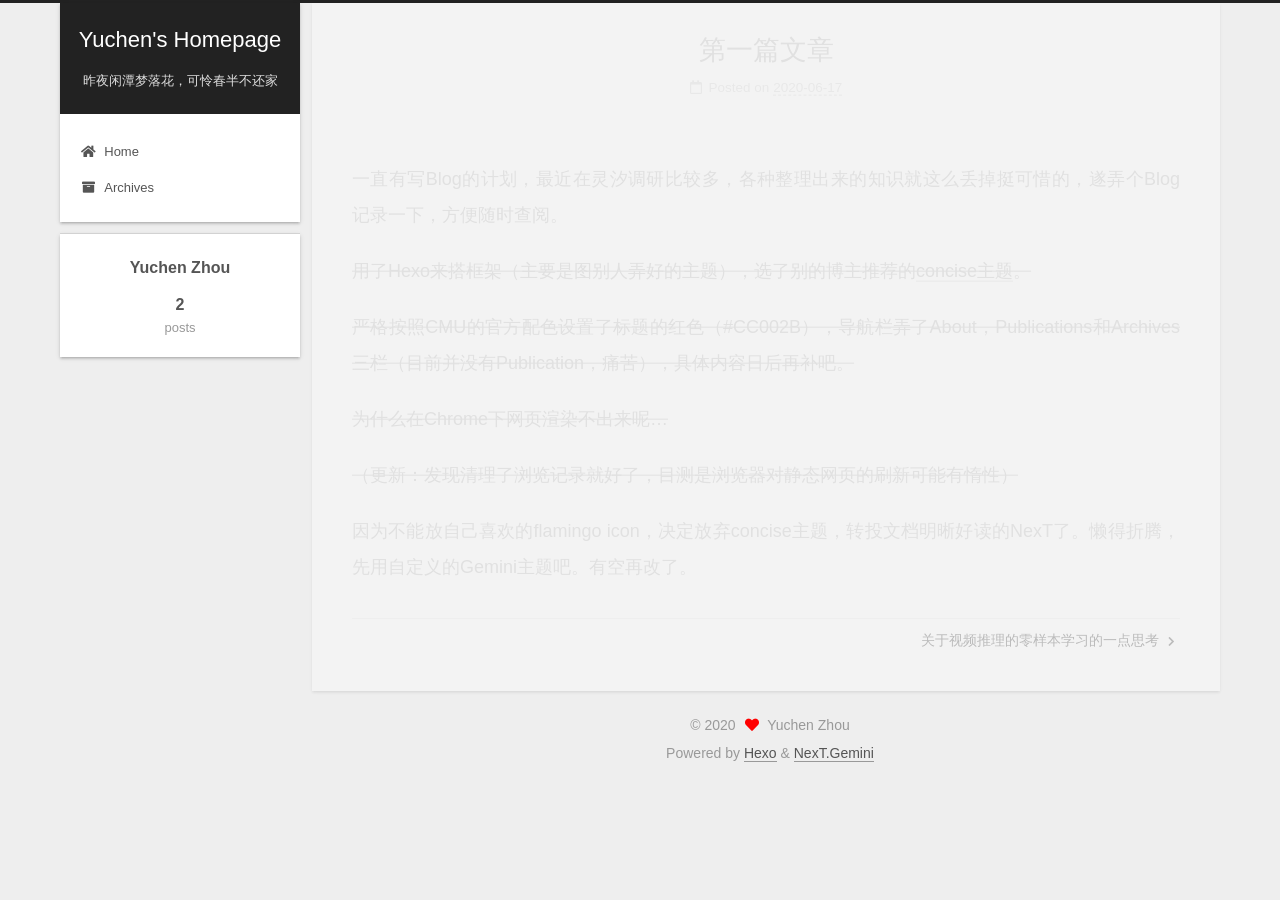
<file: 2020/06/17/第一篇文章/index.html>
<!DOCTYPE html>
<html lang="en">
<head>
  <meta charset="UTF-8">
<meta name="viewport" content="width=device-width, initial-scale=1, maximum-scale=2">
<meta name="theme-color" content="#222">
<meta name="generator" content="Hexo 4.2.1">
  <link rel="apple-touch-icon" sizes="180x180" href="/images/apple-touch-icon.png">
  <link rel="icon" type="image/png" sizes="32x32" href="/images/favicon-32x32.png">
  <link rel="icon" type="image/png" sizes="16x16" href="/images/favicon-16x16.png">
  <link rel="mask-icon" href="/images/logo.svg" color="#222">

<link rel="stylesheet" href="/css/main.css">


<link rel="stylesheet" href="/lib/font-awesome/css/all.min.css">

<script id="hexo-configurations">
    var NexT = window.NexT || {};
    var CONFIG = {"hostname":"yoursite.com","root":"/","scheme":"Gemini","version":"7.8.0","exturl":false,"sidebar":{"position":"left","display":"post","padding":18,"offset":12,"onmobile":false},"copycode":{"enable":false,"show_result":false,"style":null},"back2top":{"enable":true,"sidebar":false,"scrollpercent":false},"bookmark":{"enable":false,"color":"#222","save":"auto"},"fancybox":false,"mediumzoom":false,"lazyload":false,"pangu":false,"comments":{"style":"tabs","active":null,"storage":true,"lazyload":false,"nav":null},"algolia":{"hits":{"per_page":10},"labels":{"input_placeholder":"Search for Posts","hits_empty":"We didn't find any results for the search: ${query}","hits_stats":"${hits} results found in ${time} ms"}},"localsearch":{"enable":false,"trigger":"auto","top_n_per_article":1,"unescape":false,"preload":false},"motion":{"enable":true,"async":false,"transition":{"post_block":"fadeIn","post_header":"slideDownIn","post_body":"slideDownIn","coll_header":"slideLeftIn","sidebar":"slideUpIn"}}};
  </script>

  <meta name="description" content="一直有写Blog的计划，最近在灵汐调研比较多，各种整理出来的知识就这么丢掉挺可惜的，遂弄个Blog记录一下，方便随时查阅。 用了Hexo来搭框架（主要是图别人弄好的主题），选了别的博主推荐的concise主题。 严格按照CMU的官方配色设置了标题的红色（#CC002B），导航栏弄了About，Publications和Archives三栏（目前并没有Publication，痛苦），具体内容日后">
<meta property="og:type" content="article">
<meta property="og:title" content="第一篇文章">
<meta property="og:url" content="http://yoursite.com/2020/06/17/%E7%AC%AC%E4%B8%80%E7%AF%87%E6%96%87%E7%AB%A0/index.html">
<meta property="og:site_name" content="Yuchen&#39;s Homepage">
<meta property="og:description" content="一直有写Blog的计划，最近在灵汐调研比较多，各种整理出来的知识就这么丢掉挺可惜的，遂弄个Blog记录一下，方便随时查阅。 用了Hexo来搭框架（主要是图别人弄好的主题），选了别的博主推荐的concise主题。 严格按照CMU的官方配色设置了标题的红色（#CC002B），导航栏弄了About，Publications和Archives三栏（目前并没有Publication，痛苦），具体内容日后">
<meta property="og:locale" content="en_US">
<meta property="article:published_time" content="2020-06-16T17:03:27.000Z">
<meta property="article:modified_time" content="2020-06-17T09:28:07.127Z">
<meta property="article:author" content="Yuchen Zhou">
<meta name="twitter:card" content="summary">

<link rel="canonical" href="http://yoursite.com/2020/06/17/%E7%AC%AC%E4%B8%80%E7%AF%87%E6%96%87%E7%AB%A0/">


<script id="page-configurations">
  // https://hexo.io/docs/variables.html
  CONFIG.page = {
    sidebar: "",
    isHome : false,
    isPost : true,
    lang   : 'en'
  };
</script>

  <title>第一篇文章 | Yuchen's Homepage</title>
  






  <noscript>
  <style>
  .use-motion .brand,
  .use-motion .menu-item,
  .sidebar-inner,
  .use-motion .post-block,
  .use-motion .pagination,
  .use-motion .comments,
  .use-motion .post-header,
  .use-motion .post-body,
  .use-motion .collection-header { opacity: initial; }

  .use-motion .site-title,
  .use-motion .site-subtitle {
    opacity: initial;
    top: initial;
  }

  .use-motion .logo-line-before i { left: initial; }
  .use-motion .logo-line-after i { right: initial; }
  </style>
</noscript>

</head>

<body itemscope itemtype="http://schema.org/WebPage">
  <div class="container use-motion">
    <div class="headband"></div>

    <header class="header" itemscope itemtype="http://schema.org/WPHeader">
      <div class="header-inner"><div class="site-brand-container">
  <div class="site-nav-toggle">
    <div class="toggle" aria-label="Toggle navigation bar">
      <span class="toggle-line toggle-line-first"></span>
      <span class="toggle-line toggle-line-middle"></span>
      <span class="toggle-line toggle-line-last"></span>
    </div>
  </div>

  <div class="site-meta">

    <a href="/" class="brand" rel="start">
      <span class="logo-line-before"><i></i></span>
      <h1 class="site-title">Yuchen's Homepage</h1>
      <span class="logo-line-after"><i></i></span>
    </a>
      <p class="site-subtitle" itemprop="description">昨夜闲潭梦落花，可怜春半不还家</p>
  </div>

  <div class="site-nav-right">
    <div class="toggle popup-trigger">
    </div>
  </div>
</div>




<nav class="site-nav">
  <ul id="menu" class="main-menu menu">
        <li class="menu-item menu-item-home">

    <a href="/" rel="section"><i class="fa fa-home fa-fw"></i>Home</a>

  </li>
        <li class="menu-item menu-item-archives">

    <a href="/archives/" rel="section"><i class="fa fa-archive fa-fw"></i>Archives</a>

  </li>
  </ul>
</nav>




</div>
    </header>

    
  <div class="back-to-top">
    <i class="fa fa-arrow-up"></i>
    <span>0%</span>
  </div>


    <main class="main">
      <div class="main-inner">
        <div class="content-wrap">
          

          <div class="content post posts-expand">
            

    
  
  
  <article itemscope itemtype="http://schema.org/Article" class="post-block" lang="en">
    <link itemprop="mainEntityOfPage" href="http://yoursite.com/2020/06/17/%E7%AC%AC%E4%B8%80%E7%AF%87%E6%96%87%E7%AB%A0/">

    <span hidden itemprop="author" itemscope itemtype="http://schema.org/Person">
      <meta itemprop="image" content="/images/avatar.gif">
      <meta itemprop="name" content="Yuchen Zhou">
      <meta itemprop="description" content="">
    </span>

    <span hidden itemprop="publisher" itemscope itemtype="http://schema.org/Organization">
      <meta itemprop="name" content="Yuchen's Homepage">
    </span>
      <header class="post-header">
        <h1 class="post-title" itemprop="name headline">
          第一篇文章
        </h1>

        <div class="post-meta">
            <span class="post-meta-item">
              <span class="post-meta-item-icon">
                <i class="far fa-calendar"></i>
              </span>
              <span class="post-meta-item-text">Posted on</span>
              

              <time title="Created: 2020-06-17 01:03:27 / Modified: 17:28:07" itemprop="dateCreated datePublished" datetime="2020-06-17T01:03:27+08:00">2020-06-17</time>
            </span>

          

        </div>
      </header>

    
    
    
    <div class="post-body" itemprop="articleBody">

      
        <p>一直有写Blog的计划，最近在灵汐调研比较多，各种整理出来的知识就这么丢掉挺可惜的，遂弄个Blog记录一下，方便随时查阅。</p>
<p><del>用了Hexo来搭框架（主要是图别人弄好的主题），选了别的博主推荐的<a href="https://github.com/HmyBmny/hexo-theme-concise" target="_blank" rel="noopener">concise主题</a>。</del></p>
<p><del>严格按照CMU的官方配色设置了标题的红色（#CC002B），导航栏弄了About，Publications和Archives三栏（目前并没有Publication，痛苦），具体内容日后再补吧。</del></p>
<p><del>为什么在Chrome下网页渲染不出来呢…</del></p>
<p><del>（更新：发现清理了浏览记录就好了，目测是浏览器对静态网页的刷新可能有惰性）</del></p>
<p>因为不能放自己喜欢的flamingo icon，决定放弃concise主题，转投文档明晰好读的NexT了。懒得折腾，先用自定义的Gemini主题吧。有空再改了。</p>

    </div>

    
    
    

      <footer class="post-footer">

        


        
    <div class="post-nav">
      <div class="post-nav-item"></div>
      <div class="post-nav-item">
    <a href="/2020/06/19/%E5%85%B3%E4%BA%8E%E8%A7%86%E9%A2%91%E6%8E%A8%E7%90%86%E7%9A%84%E9%9B%B6%E6%A0%B7%E6%9C%AC%E5%AD%A6%E4%B9%A0%E7%9A%84%E4%B8%80%E7%82%B9%E6%80%9D%E8%80%83/" rel="next" title="关于视频推理的零样本学习的一点思考">
      关于视频推理的零样本学习的一点思考 <i class="fa fa-chevron-right"></i>
    </a></div>
    </div>
      </footer>
    
  </article>
  
  
  



          </div>
          

<script>
  window.addEventListener('tabs:register', () => {
    let { activeClass } = CONFIG.comments;
    if (CONFIG.comments.storage) {
      activeClass = localStorage.getItem('comments_active') || activeClass;
    }
    if (activeClass) {
      let activeTab = document.querySelector(`a[href="#comment-${activeClass}"]`);
      if (activeTab) {
        activeTab.click();
      }
    }
  });
  if (CONFIG.comments.storage) {
    window.addEventListener('tabs:click', event => {
      if (!event.target.matches('.tabs-comment .tab-content .tab-pane')) return;
      let commentClass = event.target.classList[1];
      localStorage.setItem('comments_active', commentClass);
    });
  }
</script>

        </div>
          
  
  <div class="toggle sidebar-toggle">
    <span class="toggle-line toggle-line-first"></span>
    <span class="toggle-line toggle-line-middle"></span>
    <span class="toggle-line toggle-line-last"></span>
  </div>

  <aside class="sidebar">
    <div class="sidebar-inner">

      <ul class="sidebar-nav motion-element">
        <li class="sidebar-nav-toc">
          Table of Contents
        </li>
        <li class="sidebar-nav-overview">
          Overview
        </li>
      </ul>

      <!--noindex-->
      <div class="post-toc-wrap sidebar-panel">
      </div>
      <!--/noindex-->

      <div class="site-overview-wrap sidebar-panel">
        <div class="site-author motion-element" itemprop="author" itemscope itemtype="http://schema.org/Person">
  <p class="site-author-name" itemprop="name">Yuchen Zhou</p>
  <div class="site-description" itemprop="description"></div>
</div>
<div class="site-state-wrap motion-element">
  <nav class="site-state">
      <div class="site-state-item site-state-posts">
          <a href="/archives/">
        
          <span class="site-state-item-count">2</span>
          <span class="site-state-item-name">posts</span>
        </a>
      </div>
  </nav>
</div>



      </div>

    </div>
  </aside>
  <div id="sidebar-dimmer"></div>


      </div>
    </main>

    <footer class="footer">
      <div class="footer-inner">
        

        

<div class="copyright">
  
  &copy; 
  <span itemprop="copyrightYear">2020</span>
  <span class="with-love">
    <i class="fa fa-heart"></i>
  </span>
  <span class="author" itemprop="copyrightHolder">Yuchen Zhou</span>
</div>
  <div class="powered-by">Powered by <a href="https://hexo.io/" class="theme-link" rel="noopener" target="_blank">Hexo</a> & <a href="https://theme-next.org/" class="theme-link" rel="noopener" target="_blank">NexT.Gemini</a>
  </div>

        








      </div>
    </footer>
  </div>

  
  <script src="/lib/anime.min.js"></script>
  <script src="/lib/velocity/velocity.min.js"></script>
  <script src="/lib/velocity/velocity.ui.min.js"></script>

<script src="/js/utils.js"></script>

<script src="/js/motion.js"></script>


<script src="/js/schemes/pisces.js"></script>


<script src="/js/next-boot.js"></script>




  















  

  

  

</body>
</html>
</file>
<file: css/main.css>
:root {
  --body-bg-color: #eee;
  --content-bg-color: #fff;
  --card-bg-color: #f5f5f5;
  --text-color: #555;
  --blockquote-color: #666;
  --link-color: #555;
  --link-hover-color: #222;
  --brand-color: #fff;
  --brand-hover-color: #fff;
  --table-row-odd-bg-color: #f9f9f9;
  --table-row-hover-bg-color: #f5f5f5;
  --menu-item-bg-color: #f5f5f5;
  --btn-default-bg: #fff;
  --btn-default-color: #555;
  --btn-default-border-color: #555;
  --btn-default-hover-bg: #222;
  --btn-default-hover-color: #fff;
  --btn-default-hover-border-color: #222;
}
html {
  line-height: 1.15; /* 1 */
  -webkit-text-size-adjust: 100%; /* 2 */
}
body {
  margin: 0;
}
main {
  display: block;
}
h1 {
  font-size: 2em;
  margin: 0.67em 0;
}
hr {
  box-sizing: content-box; /* 1 */
  height: 0; /* 1 */
  overflow: visible; /* 2 */
}
pre {
  font-family: monospace, monospace; /* 1 */
  font-size: 1em; /* 2 */
}
a {
  background: transparent;
}
abbr[title] {
  border-bottom: none; /* 1 */
  text-decoration: underline; /* 2 */
  text-decoration: underline dotted; /* 2 */
}
b,
strong {
  font-weight: bolder;
}
code,
kbd,
samp {
  font-family: monospace, monospace; /* 1 */
  font-size: 1em; /* 2 */
}
small {
  font-size: 80%;
}
sub,
sup {
  font-size: 75%;
  line-height: 0;
  position: relative;
  vertical-align: baseline;
}
sub {
  bottom: -0.25em;
}
sup {
  top: -0.5em;
}
img {
  border-style: none;
}
button,
input,
optgroup,
select,
textarea {
  font-family: inherit; /* 1 */
  font-size: 100%; /* 1 */
  line-height: 1.15; /* 1 */
  margin: 0; /* 2 */
}
button,
input {
/* 1 */
  overflow: visible;
}
button,
select {
/* 1 */
  text-transform: none;
}
button,
[type='button'],
[type='reset'],
[type='submit'] {
  -webkit-appearance: button;
}
button::-moz-focus-inner,
[type='button']::-moz-focus-inner,
[type='reset']::-moz-focus-inner,
[type='submit']::-moz-focus-inner {
  border-style: none;
  padding: 0;
}
button:-moz-focusring,
[type='button']:-moz-focusring,
[type='reset']:-moz-focusring,
[type='submit']:-moz-focusring {
  outline: 1px dotted ButtonText;
}
fieldset {
  padding: 0.35em 0.75em 0.625em;
}
legend {
  box-sizing: border-box; /* 1 */
  color: inherit; /* 2 */
  display: table; /* 1 */
  max-width: 100%; /* 1 */
  padding: 0; /* 3 */
  white-space: normal; /* 1 */
}
progress {
  vertical-align: baseline;
}
textarea {
  overflow: auto;
}
[type='checkbox'],
[type='radio'] {
  box-sizing: border-box; /* 1 */
  padding: 0; /* 2 */
}
[type='number']::-webkit-inner-spin-button,
[type='number']::-webkit-outer-spin-button {
  height: auto;
}
[type='search'] {
  outline-offset: -2px; /* 2 */
  -webkit-appearance: textfield; /* 1 */
}
[type='search']::-webkit-search-decoration {
  -webkit-appearance: none;
}
::-webkit-file-upload-button {
  font: inherit; /* 2 */
  -webkit-appearance: button; /* 1 */
}
details {
  display: block;
}
summary {
  display: list-item;
}
template {
  display: none;
}
[hidden] {
  display: none;
}
::selection {
  background: #262a30;
  color: #eee;
}
html,
body {
  height: 100%;
}
body {
  background: var(--body-bg-color);
  color: var(--text-color);
  font-family: 'Lato', "PingFang SC", "Microsoft YaHei", sans-serif;
  font-size: 1em;
  line-height: 2;
}
@media (max-width: 991px) {
  body {
    padding-left: 0 !important;
    padding-right: 0 !important;
  }
}
h1,
h2,
h3,
h4,
h5,
h6 {
  font-family: 'Lato', "PingFang SC", "Microsoft YaHei", sans-serif;
  font-weight: bold;
  line-height: 1.5;
  margin: 20px 0 15px;
}
h1 {
  font-size: 1.5em;
}
h2 {
  font-size: 1.375em;
}
h3 {
  font-size: 1.25em;
}
h4 {
  font-size: 1.125em;
}
h5 {
  font-size: 1em;
}
h6 {
  font-size: 0.875em;
}
p {
  margin: 0 0 20px 0;
}
a,
span.exturl {
  border-bottom: 1px solid #999;
  color: var(--link-color);
  outline: 0;
  text-decoration: none;
  overflow-wrap: break-word;
  word-wrap: break-word;
  cursor: pointer;
}
a:hover,
span.exturl:hover {
  border-bottom-color: var(--link-hover-color);
  color: var(--link-hover-color);
}
iframe,
img,
video {
  display: block;
  margin-left: auto;
  margin-right: auto;
  max-width: 100%;
}
hr {
  background-image: repeating-linear-gradient(-45deg, #ddd, #ddd 4px, transparent 4px, transparent 8px);
  border: 0;
  height: 3px;
  margin: 40px 0;
}
blockquote {
  border-left: 4px solid #ddd;
  color: var(--blockquote-color);
  margin: 0;
  padding: 0 15px;
}
blockquote cite::before {
  content: '-';
  padding: 0 5px;
}
dt {
  font-weight: bold;
}
dd {
  margin: 0;
  padding: 0;
}
kbd {
  background-color: #f5f5f5;
  background-image: linear-gradient(#eee, #fff, #eee);
  border: 1px solid #ccc;
  border-radius: 0.2em;
  box-shadow: 0.1em 0.1em 0.2em rgba(0,0,0,0.1);
  color: #555;
  font-family: inherit;
  padding: 0.1em 0.3em;
  white-space: nowrap;
}
.table-container {
  overflow: auto;
}
table {
  border-collapse: collapse;
  border-spacing: 0;
  font-size: 0.875em;
  margin: 0 0 20px 0;
  width: 100%;
}
tbody tr:nth-of-type(odd) {
  background: var(--table-row-odd-bg-color);
}
tbody tr:hover {
  background: var(--table-row-hover-bg-color);
}
caption,
th,
td {
  font-weight: normal;
  padding: 8px;
  vertical-align: middle;
}
th,
td {
  border: 1px solid #ddd;
  border-bottom: 3px solid #ddd;
}
th {
  font-weight: 700;
  padding-bottom: 10px;
}
td {
  border-bottom-width: 1px;
}
.btn {
  background: var(--btn-default-bg);
  border: 2px solid var(--btn-default-border-color);
  border-radius: 2px;
  color: var(--btn-default-color);
  display: inline-block;
  font-size: 0.875em;
  line-height: 2;
  padding: 0 20px;
  text-decoration: none;
  transition-property: background-color;
  transition-delay: 0s;
  transition-duration: 0.2s;
  transition-timing-function: ease-in-out;
}
.btn:hover {
  background: var(--btn-default-hover-bg);
  border-color: var(--btn-default-hover-border-color);
  color: var(--btn-default-hover-color);
}
.btn + .btn {
  margin: 0 0 8px 8px;
}
.btn .fa-fw {
  text-align: left;
  width: 1.285714285714286em;
}
.toggle {
  line-height: 0;
}
.toggle .toggle-line {
  background: #fff;
  display: inline-block;
  height: 2px;
  left: 0;
  position: relative;
  top: 0;
  transition: all 0.4s;
  vertical-align: top;
  width: 100%;
}
.toggle .toggle-line:not(:first-child) {
  margin-top: 3px;
}
.toggle.toggle-arrow .toggle-line-first {
  left: 50%;
  top: 2px;
  transform: rotate(45deg);
  width: 50%;
}
.toggle.toggle-arrow .toggle-line-middle {
  left: 2px;
  width: 90%;
}
.toggle.toggle-arrow .toggle-line-last {
  left: 50%;
  top: -2px;
  transform: rotate(-45deg);
  width: 50%;
}
.toggle.toggle-close .toggle-line-first {
  transform: rotate(-45deg);
  top: 5px;
}
.toggle.toggle-close .toggle-line-middle {
  opacity: 0;
}
.toggle.toggle-close .toggle-line-last {
  transform: rotate(45deg);
  top: -5px;
}
.highlight,
pre {
  background: #f7f7f7;
  color: #4d4d4c;
  line-height: 1.6;
  margin: 0 auto 20px;
}
pre,
code {
  font-family: consolas, Menlo, monospace, "PingFang SC", "Microsoft YaHei";
}
code {
  background: #eee;
  border-radius: 3px;
  color: #555;
  padding: 2px 4px;
  overflow-wrap: break-word;
  word-wrap: break-word;
}
.highlight *::selection {
  background: #d6d6d6;
}
.highlight pre {
  border: 0;
  margin: 0;
  padding: 10px 0;
}
.highlight table {
  border: 0;
  margin: 0;
  width: auto;
}
.highlight td {
  border: 0;
  padding: 0;
}
.highlight figcaption {
  background: #eff2f3;
  color: #4d4d4c;
  display: flex;
  font-size: 0.875em;
  justify-content: space-between;
  line-height: 1.2;
  padding: 0.5em;
}
.highlight figcaption a {
  color: #4d4d4c;
}
.highlight figcaption a:hover {
  border-bottom-color: #4d4d4c;
}
.highlight .gutter {
  -moz-user-select: none;
  -ms-user-select: none;
  -webkit-user-select: none;
  user-select: none;
}
.highlight .gutter pre {
  background: #eff2f3;
  color: #869194;
  padding-left: 10px;
  padding-right: 10px;
  text-align: right;
}
.highlight .code pre {
  background: #f7f7f7;
  padding-left: 10px;
  width: 100%;
}
.gist table {
  width: auto;
}
.gist table td {
  border: 0;
}
pre {
  overflow: auto;
  padding: 10px;
}
pre code {
  background: none;
  color: #4d4d4c;
  font-size: 0.875em;
  padding: 0;
  text-shadow: none;
}
pre .deletion {
  background: #fdd;
}
pre .addition {
  background: #dfd;
}
pre .meta {
  color: #eab700;
  -moz-user-select: none;
  -ms-user-select: none;
  -webkit-user-select: none;
  user-select: none;
}
pre .comment {
  color: #8e908c;
}
pre .variable,
pre .attribute,
pre .tag,
pre .name,
pre .regexp,
pre .ruby .constant,
pre .xml .tag .title,
pre .xml .pi,
pre .xml .doctype,
pre .html .doctype,
pre .css .id,
pre .css .class,
pre .css .pseudo {
  color: #c82829;
}
pre .number,
pre .preprocessor,
pre .built_in,
pre .builtin-name,
pre .literal,
pre .params,
pre .constant,
pre .command {
  color: #f5871f;
}
pre .ruby .class .title,
pre .css .rules .attribute,
pre .string,
pre .symbol,
pre .value,
pre .inheritance,
pre .header,
pre .ruby .symbol,
pre .xml .cdata,
pre .special,
pre .formula {
  color: #718c00;
}
pre .title,
pre .css .hexcolor {
  color: #3e999f;
}
pre .function,
pre .python .decorator,
pre .python .title,
pre .ruby .function .title,
pre .ruby .title .keyword,
pre .perl .sub,
pre .javascript .title,
pre .coffeescript .title {
  color: #4271ae;
}
pre .keyword,
pre .javascript .function {
  color: #8959a8;
}
.blockquote-center {
  border-left: none;
  margin: 40px 0;
  padding: 0;
  position: relative;
  text-align: center;
}
.blockquote-center .fa {
  display: block;
  opacity: 0.6;
  position: absolute;
  width: 100%;
}
.blockquote-center .fa-quote-left {
  border-top: 1px solid #ccc;
  text-align: left;
  top: -20px;
}
.blockquote-center .fa-quote-right {
  border-bottom: 1px solid #ccc;
  text-align: right;
  bottom: -20px;
}
.blockquote-center p,
.blockquote-center div {
  text-align: center;
}
.post-body .group-picture img {
  margin: 0 auto;
  padding: 0 3px;
}
.group-picture-row {
  margin-bottom: 6px;
  overflow: hidden;
}
.group-picture-column {
  float: left;
  margin-bottom: 10px;
}
.post-body .label {
  color: #555;
  display: inline;
  padding: 0 2px;
}
.post-body .label.default {
  background: #f0f0f0;
}
.post-body .label.primary {
  background: #efe6f7;
}
.post-body .label.info {
  background: #e5f2f8;
}
.post-body .label.success {
  background: #e7f4e9;
}
.post-body .label.warning {
  background: #fcf6e1;
}
.post-body .label.danger {
  background: #fae8eb;
}
.post-body .tabs {
  margin-bottom: 20px;
}
.post-body .tabs,
.tabs-comment {
  display: block;
  padding-top: 10px;
  position: relative;
}
.post-body .tabs ul.nav-tabs,
.tabs-comment ul.nav-tabs {
  display: flex;
  flex-wrap: wrap;
  margin: 0;
  margin-bottom: -1px;
  padding: 0;
}
@media (max-width: 413px) {
  .post-body .tabs ul.nav-tabs,
  .tabs-comment ul.nav-tabs {
    display: block;
    margin-bottom: 5px;
  }
}
.post-body .tabs ul.nav-tabs li.tab,
.tabs-comment ul.nav-tabs li.tab {
  border-bottom: 1px solid #ddd;
  border-left: 1px solid transparent;
  border-right: 1px solid transparent;
  border-top: 3px solid transparent;
  flex-grow: 1;
  list-style-type: none;
  border-radius: 0 0 0 0;
}
@media (max-width: 413px) {
  .post-body .tabs ul.nav-tabs li.tab,
  .tabs-comment ul.nav-tabs li.tab {
    border-bottom: 1px solid transparent;
    border-left: 3px solid transparent;
    border-right: 1px solid transparent;
    border-top: 1px solid transparent;
  }
}
@media (max-width: 413px) {
  .post-body .tabs ul.nav-tabs li.tab,
  .tabs-comment ul.nav-tabs li.tab {
    border-radius: 0;
  }
}
.post-body .tabs ul.nav-tabs li.tab a,
.tabs-comment ul.nav-tabs li.tab a {
  border-bottom: initial;
  display: block;
  line-height: 1.8;
  outline: 0;
  padding: 0.25em 0.75em;
  text-align: center;
  transition-delay: 0s;
  transition-duration: 0.2s;
  transition-timing-function: ease-out;
}
.post-body .tabs ul.nav-tabs li.tab a i,
.tabs-comment ul.nav-tabs li.tab a i {
  width: 1.285714285714286em;
}
.post-body .tabs ul.nav-tabs li.tab.active,
.tabs-comment ul.nav-tabs li.tab.active {
  border-bottom: 1px solid transparent;
  border-left: 1px solid #ddd;
  border-right: 1px solid #ddd;
  border-top: 3px solid #fc6423;
}
@media (max-width: 413px) {
  .post-body .tabs ul.nav-tabs li.tab.active,
  .tabs-comment ul.nav-tabs li.tab.active {
    border-bottom: 1px solid #ddd;
    border-left: 3px solid #fc6423;
    border-right: 1px solid #ddd;
    border-top: 1px solid #ddd;
  }
}
.post-body .tabs ul.nav-tabs li.tab.active a,
.tabs-comment ul.nav-tabs li.tab.active a {
  color: var(--link-color);
  cursor: default;
}
.post-body .tabs .tab-content .tab-pane,
.tabs-comment .tab-content .tab-pane {
  border: 1px solid #ddd;
  border-top: 0;
  padding: 20px 20px 0 20px;
  border-radius: 0;
}
.post-body .tabs .tab-content .tab-pane:not(.active),
.tabs-comment .tab-content .tab-pane:not(.active) {
  display: none;
}
.post-body .tabs .tab-content .tab-pane.active,
.tabs-comment .tab-content .tab-pane.active {
  display: block;
}
.post-body .tabs .tab-content .tab-pane.active:nth-of-type(1),
.tabs-comment .tab-content .tab-pane.active:nth-of-type(1) {
  border-radius: 0 0 0 0;
}
@media (max-width: 413px) {
  .post-body .tabs .tab-content .tab-pane.active:nth-of-type(1),
  .tabs-comment .tab-content .tab-pane.active:nth-of-type(1) {
    border-radius: 0;
  }
}
.post-body .note {
  border-radius: 3px;
  margin-bottom: 20px;
  padding: 1em;
  position: relative;
  border: 1px solid #eee;
  border-left-width: 5px;
}
.post-body .note h2,
.post-body .note h3,
.post-body .note h4,
.post-body .note h5,
.post-body .note h6 {
  margin-top: 0;
  border-bottom: initial;
  margin-bottom: 0;
  padding-top: 0;
}
.post-body .note p:first-child,
.post-body .note ul:first-child,
.post-body .note ol:first-child,
.post-body .note table:first-child,
.post-body .note pre:first-child,
.post-body .note blockquote:first-child,
.post-body .note img:first-child {
  margin-top: 0;
}
.post-body .note p:last-child,
.post-body .note ul:last-child,
.post-body .note ol:last-child,
.post-body .note table:last-child,
.post-body .note pre:last-child,
.post-body .note blockquote:last-child,
.post-body .note img:last-child {
  margin-bottom: 0;
}
.post-body .note.default {
  border-left-color: #777;
}
.post-body .note.default h2,
.post-body .note.default h3,
.post-body .note.default h4,
.post-body .note.default h5,
.post-body .note.default h6 {
  color: #777;
}
.post-body .note.primary {
  border-left-color: #6f42c1;
}
.post-body .note.primary h2,
.post-body .note.primary h3,
.post-body .note.primary h4,
.post-body .note.primary h5,
.post-body .note.primary h6 {
  color: #6f42c1;
}
.post-body .note.info {
  border-left-color: #428bca;
}
.post-body .note.info h2,
.post-body .note.info h3,
.post-body .note.info h4,
.post-body .note.info h5,
.post-body .note.info h6 {
  color: #428bca;
}
.post-body .note.success {
  border-left-color: #5cb85c;
}
.post-body .note.success h2,
.post-body .note.success h3,
.post-body .note.success h4,
.post-body .note.success h5,
.post-body .note.success h6 {
  color: #5cb85c;
}
.post-body .note.warning {
  border-left-color: #f0ad4e;
}
.post-body .note.warning h2,
.post-body .note.warning h3,
.post-body .note.warning h4,
.post-body .note.warning h5,
.post-body .note.warning h6 {
  color: #f0ad4e;
}
.post-body .note.danger {
  border-left-color: #d9534f;
}
.post-body .note.danger h2,
.post-body .note.danger h3,
.post-body .note.danger h4,
.post-body .note.danger h5,
.post-body .note.danger h6 {
  color: #d9534f;
}
.pagination .prev,
.pagination .next,
.pagination .page-number,
.pagination .space {
  display: inline-block;
  margin: 0 10px;
  padding: 0 11px;
  position: relative;
  top: -1px;
}
@media (max-width: 767px) {
  .pagination .prev,
  .pagination .next,
  .pagination .page-number,
  .pagination .space {
    margin: 0 5px;
  }
}
.pagination {
  border-top: 1px solid #eee;
  margin: 120px 0 0;
  text-align: center;
}
.pagination .prev,
.pagination .next,
.pagination .page-number {
  border-bottom: 0;
  border-top: 1px solid #eee;
  transition-property: border-color;
  transition-delay: 0s;
  transition-duration: 0.2s;
  transition-timing-function: ease-in-out;
}
.pagination .prev:hover,
.pagination .next:hover,
.pagination .page-number:hover {
  border-top-color: #222;
}
.pagination .space {
  margin: 0;
  padding: 0;
}
.pagination .prev {
  margin-left: 0;
}
.pagination .next {
  margin-right: 0;
}
.pagination .page-number.current {
  background: #ccc;
  border-top-color: #ccc;
  color: #fff;
}
@media (max-width: 767px) {
  .pagination {
    border-top: none;
  }
  .pagination .prev,
  .pagination .next,
  .pagination .page-number {
    border-bottom: 1px solid #eee;
    border-top: 0;
    margin-bottom: 10px;
    padding: 0 10px;
  }
  .pagination .prev:hover,
  .pagination .next:hover,
  .pagination .page-number:hover {
    border-bottom-color: #222;
  }
}
.comments {
  margin-top: 60px;
  overflow: hidden;
}
.comment-button-group {
  display: flex;
  flex-wrap: wrap-reverse;
  justify-content: center;
  margin: 1em 0;
}
.comment-button-group .comment-button {
  margin: 0.1em 0.2em;
}
.comment-button-group .comment-button.active {
  background: var(--btn-default-hover-bg);
  border-color: var(--btn-default-hover-border-color);
  color: var(--btn-default-hover-color);
}
.comment-position {
  display: none;
}
.comment-position.active {
  display: block;
}
.tabs-comment {
  background: var(--content-bg-color);
  margin-top: 4em;
  padding-top: 0;
}
.tabs-comment .comments {
  border: 0;
  box-shadow: none;
  margin-top: 0;
  padding-top: 0;
}
.container {
  min-height: 100%;
  position: relative;
}
.main-inner {
  margin: 0 auto;
  width: calc(100% - 20px);
}
@media (min-width: 1200px) {
  .main-inner {
    width: 1160px;
  }
}
@media (min-width: 1600px) {
  .main-inner {
    width: 73%;
  }
}
@media (max-width: 767px) {
  .content-wrap {
    padding: 0 20px;
  }
}
.header {
  background: transparent;
}
.header-inner {
  margin: 0 auto;
  width: calc(100% - 20px);
}
@media (min-width: 1200px) {
  .header-inner {
    width: 1160px;
  }
}
@media (min-width: 1600px) {
  .header-inner {
    width: 73%;
  }
}
.site-brand-container {
  display: flex;
  flex-shrink: 0;
  padding: 0 10px;
}
.headband {
  background: #222;
  height: 3px;
}
.site-meta {
  flex-grow: 1;
  text-align: center;
}
@media (max-width: 767px) {
  .site-meta {
    text-align: center;
  }
}
.brand {
  border-bottom: none;
  color: var(--brand-color);
  display: inline-block;
  line-height: 1.375em;
  padding: 0 40px;
  position: relative;
}
.brand:hover {
  color: var(--brand-hover-color);
}
.site-title {
  font-family: 'Lato', "PingFang SC", "Microsoft YaHei", sans-serif;
  font-size: 1.375em;
  font-weight: normal;
  margin: 0;
}
.site-subtitle {
  color: #ddd;
  font-size: 0.8125em;
  margin: 10px 0;
}
.use-motion .brand {
  opacity: 0;
}
.use-motion .site-title,
.use-motion .site-subtitle,
.use-motion .custom-logo-image {
  opacity: 0;
  position: relative;
  top: -10px;
}
.site-nav-toggle,
.site-nav-right {
  display: none;
}
@media (max-width: 767px) {
  .site-nav-toggle,
  .site-nav-right {
    display: flex;
    flex-direction: column;
    justify-content: center;
  }
}
.site-nav-toggle .toggle,
.site-nav-right .toggle {
  color: var(--text-color);
  padding: 10px;
  width: 22px;
}
.site-nav-toggle .toggle .toggle-line,
.site-nav-right .toggle .toggle-line {
  background: var(--text-color);
  border-radius: 1px;
}
.site-nav {
  display: block;
}
@media (max-width: 767px) {
  .site-nav {
    clear: both;
    display: none;
  }
}
.site-nav.site-nav-on {
  display: block;
}
.menu {
  margin-top: 20px;
  padding-left: 0;
  text-align: center;
}
.menu-item {
  display: inline-block;
  list-style: none;
  margin: 0 10px;
}
@media (max-width: 767px) {
  .menu-item {
    display: block;
    margin-top: 10px;
  }
  .menu-item.menu-item-search {
    display: none;
  }
}
.menu-item a,
.menu-item span.exturl {
  border-bottom: 0;
  display: block;
  font-size: 0.8125em;
  transition-property: border-color;
  transition-delay: 0s;
  transition-duration: 0.2s;
  transition-timing-function: ease-in-out;
}
@media (hover: none) {
  .menu-item a:hover,
  .menu-item span.exturl:hover {
    border-bottom-color: transparent !important;
  }
}
.menu-item .fa,
.menu-item .fab,
.menu-item .far,
.menu-item .fas {
  margin-right: 8px;
}
.menu-item .badge {
  display: inline-block;
  font-weight: bold;
  line-height: 1;
  margin-left: 0.35em;
  margin-top: 0.35em;
  text-align: center;
  white-space: nowrap;
}
@media (max-width: 767px) {
  .menu-item .badge {
    float: right;
    margin-left: 0;
  }
}
.menu-item-active a,
.menu .menu-item a:hover,
.menu .menu-item span.exturl:hover {
  background: var(--menu-item-bg-color);
}
.use-motion .menu-item {
  opacity: 0;
}
.sidebar {
  background: #222;
  bottom: 0;
  box-shadow: inset 0 2px 6px #000;
  position: fixed;
  top: 0;
}
@media (max-width: 991px) {
  .sidebar {
    display: none;
  }
}
.sidebar-inner {
  color: #999;
  padding: 18px 10px;
  text-align: center;
}
.cc-license {
  margin-top: 10px;
  text-align: center;
}
.cc-license .cc-opacity {
  border-bottom: none;
  opacity: 0.7;
}
.cc-license .cc-opacity:hover {
  opacity: 0.9;
}
.cc-license img {
  display: inline-block;
}
.site-author-image {
  border: 1px solid #eee;
  display: block;
  margin: 0 auto;
  max-width: 120px;
  padding: 2px;
}
.site-author-name {
  color: var(--text-color);
  font-weight: 600;
  margin: 0;
  text-align: center;
}
.site-description {
  color: #999;
  font-size: 0.8125em;
  margin-top: 0;
  text-align: center;
}
.links-of-author {
  margin-top: 15px;
}
.links-of-author a,
.links-of-author span.exturl {
  border-bottom-color: #555;
  display: inline-block;
  font-size: 0.8125em;
  margin-bottom: 10px;
  margin-right: 10px;
  vertical-align: middle;
}
.links-of-author a::before,
.links-of-author span.exturl::before {
  background: #fffc3c;
  border-radius: 50%;
  content: ' ';
  display: inline-block;
  height: 4px;
  margin-right: 3px;
  vertical-align: middle;
  width: 4px;
}
.sidebar-button {
  margin-top: 15px;
}
.sidebar-button a {
  border: 1px solid #fc6423;
  border-radius: 4px;
  color: #fc6423;
  display: inline-block;
  padding: 0 15px;
}
.sidebar-button a .fa,
.sidebar-button a .fab,
.sidebar-button a .far,
.sidebar-button a .fas {
  margin-right: 5px;
}
.sidebar-button a:hover {
  background: #fc6423;
  border: 1px solid #fc6423;
  color: #fff;
}
.sidebar-button a:hover .fa,
.sidebar-button a:hover .fab,
.sidebar-button a:hover .far,
.sidebar-button a:hover .fas {
  color: #fff;
}
.links-of-blogroll {
  font-size: 0.8125em;
  margin-top: 10px;
}
.links-of-blogroll-title {
  font-size: 0.875em;
  font-weight: 600;
  margin-top: 0;
}
.links-of-blogroll-list {
  list-style: none;
  margin: 0;
  padding: 0;
}
#sidebar-dimmer {
  display: none;
}
@media (max-width: 767px) {
  #sidebar-dimmer {
    background: #000;
    display: block;
    height: 100%;
    left: 100%;
    opacity: 0;
    position: fixed;
    top: 0;
    width: 100%;
    z-index: 1100;
  }
  .sidebar-active + #sidebar-dimmer {
    opacity: 0.7;
    transform: translateX(-100%);
    transition: opacity 0.5s;
  }
}
.sidebar-nav {
  margin: 0;
  padding-bottom: 20px;
  padding-left: 0;
}
.sidebar-nav li {
  border-bottom: 1px solid transparent;
  color: var(--text-color);
  cursor: pointer;
  display: inline-block;
  font-size: 0.875em;
}
.sidebar-nav li.sidebar-nav-overview {
  margin-left: 10px;
}
.sidebar-nav li:hover {
  color: #fc6423;
}
.sidebar-nav .sidebar-nav-active {
  border-bottom-color: #fc6423;
  color: #fc6423;
}
.sidebar-nav .sidebar-nav-active:hover {
  color: #fc6423;
}
.sidebar-panel {
  display: none;
  overflow-x: hidden;
  overflow-y: auto;
}
.sidebar-panel-active {
  display: block;
}
.sidebar-toggle {
  background: #222;
  bottom: 45px;
  cursor: pointer;
  height: 14px;
  left: 30px;
  padding: 5px;
  position: fixed;
  width: 14px;
  z-index: 1300;
}
@media (max-width: 991px) {
  .sidebar-toggle {
    left: 20px;
    opacity: 0.8;
    display: none;
  }
}
.sidebar-toggle:hover .toggle-line {
  background: #fc6423;
}
.post-toc {
  font-size: 0.875em;
}
.post-toc ol {
  list-style: none;
  margin: 0;
  padding: 0 2px 5px 10px;
  text-align: left;
}
.post-toc ol > ol {
  padding-left: 0;
}
.post-toc ol a {
  transition-property: all;
  transition-delay: 0s;
  transition-duration: 0.2s;
  transition-timing-function: ease-in-out;
}
.post-toc .nav-item {
  line-height: 1.8;
  overflow: hidden;
  text-overflow: ellipsis;
  white-space: nowrap;
}
.post-toc .nav .nav-child {
  display: none;
}
.post-toc .nav .active > .nav-child {
  display: block;
}
.post-toc .nav .active-current > .nav-child {
  display: block;
}
.post-toc .nav .active-current > .nav-child > .nav-item {
  display: block;
}
.post-toc .nav .active > a {
  border-bottom-color: #fc6423;
  color: #fc6423;
}
.post-toc .nav .active-current > a {
  color: #fc6423;
}
.post-toc .nav .active-current > a:hover {
  color: #fc6423;
}
.site-state {
  display: flex;
  justify-content: center;
  line-height: 1.4;
  margin-top: 10px;
  overflow: hidden;
  text-align: center;
  white-space: nowrap;
}
.site-state-item {
  padding: 0 15px;
}
.site-state-item:not(:first-child) {
  border-left: 1px solid #eee;
}
.site-state-item a {
  border-bottom: none;
}
.site-state-item-count {
  display: block;
  font-size: 1em;
  font-weight: 600;
  text-align: center;
}
.site-state-item-name {
  color: #999;
  font-size: 0.8125em;
}
.footer {
  color: #999;
  font-size: 0.875em;
  padding: 20px 0;
}
.footer.footer-fixed {
  bottom: 0;
  left: 0;
  position: absolute;
  right: 0;
}
.footer-inner {
  box-sizing: border-box;
  margin: 0 auto;
  text-align: center;
  width: calc(100% - 20px);
}
@media (min-width: 1200px) {
  .footer-inner {
    width: 1160px;
  }
}
@media (min-width: 1600px) {
  .footer-inner {
    width: 73%;
  }
}
.languages {
  display: inline-block;
  font-size: 1.125em;
  position: relative;
}
.languages .lang-select-label span {
  margin: 0 0.5em;
}
.languages .lang-select {
  height: 100%;
  left: 0;
  opacity: 0;
  position: absolute;
  top: 0;
  width: 100%;
}
.with-love {
  color: #ff0000;
  display: inline-block;
  margin: 0 5px;
}
.powered-by,
.theme-info {
  display: inline-block;
}
@-moz-keyframes iconAnimate {
  0%, 100% {
    transform: scale(1);
  }
  10%, 30% {
    transform: scale(0.9);
  }
  20%, 40%, 60%, 80% {
    transform: scale(1.1);
  }
  50%, 70% {
    transform: scale(1.1);
  }
}
@-webkit-keyframes iconAnimate {
  0%, 100% {
    transform: scale(1);
  }
  10%, 30% {
    transform: scale(0.9);
  }
  20%, 40%, 60%, 80% {
    transform: scale(1.1);
  }
  50%, 70% {
    transform: scale(1.1);
  }
}
@-o-keyframes iconAnimate {
  0%, 100% {
    transform: scale(1);
  }
  10%, 30% {
    transform: scale(0.9);
  }
  20%, 40%, 60%, 80% {
    transform: scale(1.1);
  }
  50%, 70% {
    transform: scale(1.1);
  }
}
@keyframes iconAnimate {
  0%, 100% {
    transform: scale(1);
  }
  10%, 30% {
    transform: scale(0.9);
  }
  20%, 40%, 60%, 80% {
    transform: scale(1.1);
  }
  50%, 70% {
    transform: scale(1.1);
  }
}
.back-to-top {
  font-size: 12px;
  text-align: center;
  transition-delay: 0s;
  transition-duration: 0.2s;
  transition-timing-function: ease-in-out;
}
.back-to-top {
  background: #222;
  bottom: -100px;
  box-sizing: border-box;
  color: #fff;
  cursor: pointer;
  left: 30px;
  opacity: 0.6;
  padding: 0 6px;
  position: fixed;
  transition-property: bottom;
  z-index: 1300;
  width: 24px;
}
.back-to-top span {
  display: none;
}
.back-to-top:hover {
  color: #fc6423;
}
.back-to-top.back-to-top-on {
  bottom: 30px;
}
@media (max-width: 991px) {
  .back-to-top {
    left: 20px;
    opacity: 0.8;
  }
}
.post-body {
  font-family: 'Lato', "PingFang SC", "Microsoft YaHei", sans-serif;
  overflow-wrap: break-word;
  word-wrap: break-word;
}
@media (min-width: 1200px) {
  .post-body {
    font-size: 1.125em;
  }
}
.post-body .exturl .fa {
  font-size: 0.875em;
  margin-left: 4px;
}
.post-body .image-caption,
.post-body .figure .caption {
  color: #999;
  font-size: 0.875em;
  font-weight: bold;
  line-height: 1;
  margin: -20px auto 15px;
  text-align: center;
}
.post-sticky-flag {
  display: inline-block;
  transform: rotate(30deg);
}
.post-button {
  margin-top: 40px;
  text-align: center;
}
.use-motion .post-block,
.use-motion .pagination,
.use-motion .comments {
  opacity: 0;
}
.use-motion .post-header {
  opacity: 0;
}
.use-motion .post-body {
  opacity: 0;
}
.use-motion .collection-header {
  opacity: 0;
}
.posts-collapse {
  margin-left: 35px;
  position: relative;
}
@media (max-width: 767px) {
  .posts-collapse {
    margin-left: 0px;
    margin-right: 0px;
  }
}
.posts-collapse .collection-title {
  font-size: 1.125em;
  position: relative;
}
.posts-collapse .collection-title::before {
  background: #999;
  border: 1px solid #fff;
  border-radius: 50%;
  content: ' ';
  height: 10px;
  left: 0;
  margin-left: -6px;
  margin-top: -4px;
  position: absolute;
  top: 50%;
  width: 10px;
}
.posts-collapse .collection-year {
  font-size: 1.5em;
  font-weight: bold;
  margin: 60px 0;
  position: relative;
}
.posts-collapse .collection-year::before {
  background: #bbb;
  border-radius: 50%;
  content: ' ';
  height: 8px;
  left: 0;
  margin-left: -4px;
  margin-top: -4px;
  position: absolute;
  top: 50%;
  width: 8px;
}
.posts-collapse .collection-header {
  display: block;
  margin: 0 0 0 20px;
}
.posts-collapse .collection-header small {
  color: #bbb;
  margin-left: 5px;
}
.posts-collapse .post-header {
  border-bottom: 1px dashed #ccc;
  margin: 30px 0;
  padding-left: 15px;
  position: relative;
  transition-property: border;
  transition-delay: 0s;
  transition-duration: 0.2s;
  transition-timing-function: ease-in-out;
}
.posts-collapse .post-header::before {
  background: #bbb;
  border: 1px solid #fff;
  border-radius: 50%;
  content: ' ';
  height: 6px;
  left: 0;
  margin-left: -4px;
  position: absolute;
  top: 0.75em;
  transition-property: background;
  width: 6px;
  transition-delay: 0s;
  transition-duration: 0.2s;
  transition-timing-function: ease-in-out;
}
.posts-collapse .post-header:hover {
  border-bottom-color: #666;
}
.posts-collapse .post-header:hover::before {
  background: #222;
}
.posts-collapse .post-meta {
  display: inline;
  font-size: 0.75em;
  margin-right: 10px;
}
.posts-collapse .post-title {
  display: inline;
}
.posts-collapse .post-title a,
.posts-collapse .post-title span.exturl {
  border-bottom: none;
  color: var(--link-color);
}
.posts-collapse .post-title .fa-external-link-alt {
  font-size: 0.875em;
  margin-left: 5px;
}
.posts-collapse::before {
  background: #f5f5f5;
  content: ' ';
  height: 100%;
  left: 0;
  margin-left: -2px;
  position: absolute;
  top: 1.25em;
  width: 4px;
}
.post-eof {
  background: #ccc;
  height: 1px;
  margin: 80px auto 60px;
  text-align: center;
  width: 8%;
}
.post-block:last-of-type .post-eof {
  display: none;
}
.content {
  padding-top: 40px;
}
@media (min-width: 992px) {
  .post-body {
    text-align: justify;
  }
}
@media (max-width: 991px) {
  .post-body {
    text-align: justify;
  }
}
.post-body h1,
.post-body h2,
.post-body h3,
.post-body h4,
.post-body h5,
.post-body h6 {
  padding-top: 10px;
}
.post-body h1 .header-anchor,
.post-body h2 .header-anchor,
.post-body h3 .header-anchor,
.post-body h4 .header-anchor,
.post-body h5 .header-anchor,
.post-body h6 .header-anchor {
  border-bottom-style: none;
  color: #ccc;
  float: right;
  margin-left: 10px;
  visibility: hidden;
}
.post-body h1 .header-anchor:hover,
.post-body h2 .header-anchor:hover,
.post-body h3 .header-anchor:hover,
.post-body h4 .header-anchor:hover,
.post-body h5 .header-anchor:hover,
.post-body h6 .header-anchor:hover {
  color: inherit;
}
.post-body h1:hover .header-anchor,
.post-body h2:hover .header-anchor,
.post-body h3:hover .header-anchor,
.post-body h4:hover .header-anchor,
.post-body h5:hover .header-anchor,
.post-body h6:hover .header-anchor {
  visibility: visible;
}
.post-body iframe,
.post-body img,
.post-body video {
  margin-bottom: 20px;
}
.post-body .video-container {
  height: 0;
  margin-bottom: 20px;
  overflow: hidden;
  padding-top: 75%;
  position: relative;
  width: 100%;
}
.post-body .video-container iframe,
.post-body .video-container object,
.post-body .video-container embed {
  height: 100%;
  left: 0;
  margin: 0;
  position: absolute;
  top: 0;
  width: 100%;
}
.post-gallery {
  align-items: center;
  display: grid;
  grid-gap: 10px;
  grid-template-columns: 1fr 1fr 1fr;
  margin-bottom: 20px;
}
@media (max-width: 767px) {
  .post-gallery {
    grid-template-columns: 1fr 1fr;
  }
}
.post-gallery a {
  border: 0;
}
.post-gallery img {
  margin: 0;
}
.posts-expand .post-header {
  font-size: 1.125em;
}
.posts-expand .post-title {
  font-size: 1.5em;
  font-weight: normal;
  margin: initial;
  text-align: center;
  overflow-wrap: break-word;
  word-wrap: break-word;
}
.posts-expand .post-title-link {
  border-bottom: none;
  color: var(--link-color);
  display: inline-block;
  position: relative;
  vertical-align: top;
}
.posts-expand .post-title-link::before {
  background: var(--link-color);
  bottom: 0;
  content: '';
  height: 2px;
  left: 0;
  position: absolute;
  transform: scaleX(0);
  visibility: hidden;
  width: 100%;
  transition-delay: 0s;
  transition-duration: 0.2s;
  transition-timing-function: ease-in-out;
}
.posts-expand .post-title-link:hover::before {
  transform: scaleX(1);
  visibility: visible;
}
.posts-expand .post-title-link .fa-external-link-alt {
  font-size: 0.875em;
  margin-left: 5px;
}
.posts-expand .post-meta {
  color: #999;
  font-family: 'Lato', "PingFang SC", "Microsoft YaHei", sans-serif;
  font-size: 0.75em;
  margin: 3px 0 60px 0;
  text-align: center;
}
.posts-expand .post-meta .post-description {
  font-size: 0.875em;
  margin-top: 2px;
}
.posts-expand .post-meta time {
  border-bottom: 1px dashed #999;
  cursor: pointer;
}
.post-meta .post-meta-item + .post-meta-item::before {
  content: '|';
  margin: 0 0.5em;
}
.post-meta-divider {
  margin: 0 0.5em;
}
.post-meta-item-icon {
  margin-right: 3px;
}
@media (max-width: 991px) {
  .post-meta-item-icon {
    display: inline-block;
  }
}
@media (max-width: 991px) {
  .post-meta-item-text {
    display: none;
  }
}
.post-nav {
  border-top: 1px solid #eee;
  display: flex;
  justify-content: space-between;
  margin-top: 15px;
  padding: 10px 5px 0;
}
.post-nav-item {
  flex: 1;
}
.post-nav-item a {
  border-bottom: none;
  display: block;
  font-size: 0.875em;
  line-height: 1.6;
  position: relative;
}
.post-nav-item a:active {
  top: 2px;
}
.post-nav-item .fa {
  font-size: 0.75em;
}
.post-nav-item:first-child {
  margin-right: 15px;
}
.post-nav-item:first-child .fa {
  margin-right: 5px;
}
.post-nav-item:last-child {
  margin-left: 15px;
  text-align: right;
}
.post-nav-item:last-child .fa {
  margin-left: 5px;
}
.rtl.post-body p,
.rtl.post-body a,
.rtl.post-body h1,
.rtl.post-body h2,
.rtl.post-body h3,
.rtl.post-body h4,
.rtl.post-body h5,
.rtl.post-body h6,
.rtl.post-body li,
.rtl.post-body ul,
.rtl.post-body ol {
  direction: rtl;
  font-family: UKIJ Ekran;
}
.rtl.post-title {
  font-family: UKIJ Ekran;
}
.post-tags {
  margin-top: 40px;
  text-align: center;
}
.post-tags a {
  display: inline-block;
  font-size: 0.8125em;
}
.post-tags a:not(:last-child) {
  margin-right: 10px;
}
.post-widgets {
  border-top: 1px solid #eee;
  margin-top: 15px;
  text-align: center;
}
.wp_rating {
  height: 20px;
  line-height: 20px;
  margin-top: 10px;
  padding-top: 6px;
  text-align: center;
}
.social-like {
  display: flex;
  font-size: 0.875em;
  justify-content: center;
  text-align: center;
}
.reward-container {
  margin: 20px auto;
  padding: 10px 0;
  text-align: center;
  width: 90%;
}
.reward-container button {
  background: transparent;
  border: 1px solid #fc6423;
  border-radius: 0;
  color: #fc6423;
  cursor: pointer;
  line-height: 2;
  outline: 0;
  padding: 0 15px;
  vertical-align: text-top;
}
.reward-container button:hover {
  background: #fc6423;
  border: 1px solid transparent;
  color: #fa9366;
}
#qr {
  padding-top: 20px;
}
#qr a {
  border: 0;
}
#qr img {
  display: inline-block;
  margin: 0.8em 2em 0 2em;
  max-width: 100%;
  width: 180px;
}
#qr p {
  text-align: center;
}
.category-all-page .category-all-title {
  text-align: center;
}
.category-all-page .category-all {
  margin-top: 20px;
}
.category-all-page .category-list {
  list-style: none;
  margin: 0;
  padding: 0;
}
.category-all-page .category-list-item {
  margin: 5px 10px;
}
.category-all-page .category-list-count {
  color: #bbb;
}
.category-all-page .category-list-count::before {
  content: ' (';
  display: inline;
}
.category-all-page .category-list-count::after {
  content: ') ';
  display: inline;
}
.category-all-page .category-list-child {
  padding-left: 10px;
}
.event-list {
  padding: 0;
}
.event-list hr {
  background: #222;
  margin: 20px 0 45px 0;
}
.event-list hr::after {
  background: #222;
  color: #fff;
  content: 'NOW';
  display: inline-block;
  font-weight: bold;
  padding: 0 5px;
  text-align: right;
}
.event-list .event {
  background: #222;
  margin: 20px 0;
  min-height: 40px;
  padding: 15px 0 15px 10px;
}
.event-list .event .event-summary {
  color: #fff;
  margin: 0;
  padding-bottom: 3px;
}
.event-list .event .event-summary::before {
  animation: dot-flash 1s alternate infinite ease-in-out;
  color: #fff;
  content: '\f111';
  display: inline-block;
  font-size: 10px;
  margin-right: 25px;
  vertical-align: middle;
  font-family: 'Font Awesome 5 Free';
  font-weight: 900;
}
.event-list .event .event-relative-time {
  color: #bbb;
  display: inline-block;
  font-size: 12px;
  font-weight: normal;
  padding-left: 12px;
}
.event-list .event .event-details {
  color: #fff;
  display: block;
  line-height: 18px;
  margin-left: 56px;
  padding-bottom: 6px;
  padding-top: 3px;
  text-indent: -24px;
}
.event-list .event .event-details::before {
  color: #fff;
  display: inline-block;
  margin-right: 9px;
  text-align: center;
  text-indent: 0;
  width: 14px;
  font-family: 'Font Awesome 5 Free';
  font-weight: 900;
}
.event-list .event .event-details.event-location::before {
  content: '\f041';
}
.event-list .event .event-details.event-duration::before {
  content: '\f017';
}
.event-list .event-past {
  background: #f5f5f5;
}
.event-list .event-past .event-summary,
.event-list .event-past .event-details {
  color: #bbb;
  opacity: 0.9;
}
.event-list .event-past .event-summary::before,
.event-list .event-past .event-details::before {
  animation: none;
  color: #bbb;
}
@-moz-keyframes dot-flash {
  from {
    opacity: 1;
    transform: scale(1);
  }
  to {
    opacity: 0;
    transform: scale(0.8);
  }
}
@-webkit-keyframes dot-flash {
  from {
    opacity: 1;
    transform: scale(1);
  }
  to {
    opacity: 0;
    transform: scale(0.8);
  }
}
@-o-keyframes dot-flash {
  from {
    opacity: 1;
    transform: scale(1);
  }
  to {
    opacity: 0;
    transform: scale(0.8);
  }
}
@keyframes dot-flash {
  from {
    opacity: 1;
    transform: scale(1);
  }
  to {
    opacity: 0;
    transform: scale(0.8);
  }
}
ul.breadcrumb {
  font-size: 0.75em;
  list-style: none;
  margin: 1em 0;
  padding: 0 2em;
  text-align: center;
}
ul.breadcrumb li {
  display: inline;
}
ul.breadcrumb li + li::before {
  content: '/\00a0';
  font-weight: normal;
  padding: 0.5em;
}
ul.breadcrumb li + li:last-child {
  font-weight: bold;
}
.tag-cloud {
  text-align: center;
}
.tag-cloud a {
  display: inline-block;
  margin: 10px;
}
.tag-cloud a:hover {
  color: var(--link-hover-color) !important;
}
mjx-container[jax="CHTML"][display="true"],
.has-jax {
  overflow: auto hidden;
}
mjx-container + br {
  display: none;
}
.header {
  margin: 0 auto;
  position: relative;
  width: calc(100% - 20px);
}
@media (min-width: 1200px) {
  .header {
    width: 1160px;
  }
}
@media (min-width: 1600px) {
  .header {
    width: 73%;
  }
}
@media (max-width: 991px) {
  .header {
    width: auto;
  }
}
.header-inner {
  background: var(--content-bg-color);
  border-radius: initial;
  box-shadow: 0 2px 2px 0 rgba(0,0,0,0.12), 0 3px 1px -2px rgba(0,0,0,0.06), 0 1px 5px 0 rgba(0,0,0,0.12);
  overflow: hidden;
  padding: 0;
  position: absolute;
  top: 0;
  width: 240px;
}
@media (min-width: 1200px) {
  .header-inner {
    width: 240px;
  }
}
@media (max-width: 991px) {
  .header-inner {
    border-radius: initial;
    position: relative;
    width: auto;
  }
}
.main-inner {
  align-items: flex-start;
  display: flex;
  justify-content: space-between;
  flex-direction: row-reverse;
}
@media (max-width: 991px) {
  .main-inner {
    width: auto;
  }
}
.content-wrap {
  background: var(--content-bg-color);
  border-radius: initial;
  box-shadow: 0 2px 2px 0 rgba(0,0,0,0.12), 0 3px 1px -2px rgba(0,0,0,0.06), 0 1px 5px 0 rgba(0,0,0,0.12);
  box-sizing: border-box;
  padding: 40px;
  width: calc(100% - 252px);
}
@media (max-width: 991px) {
  .content-wrap {
    border-radius: initial;
    padding: 20px;
    width: 100%;
  }
}
.footer-inner {
  padding-left: 260px;
}
.back-to-top {
  left: auto;
  right: 30px;
}
@media (max-width: 991px) {
  .back-to-top {
    right: 20px;
  }
}
@media (max-width: 991px) {
  .footer-inner {
    padding-left: 0;
    padding-right: 0;
    width: auto;
  }
}
.site-brand-container {
  background: #222;
}
@media (max-width: 991px) {
  .site-brand-container {
    box-shadow: 0 0 16px rgba(0,0,0,0.5);
  }
}
.site-meta {
  padding: 20px 0;
}
.brand {
  padding: 0;
}
.site-subtitle {
  margin: 10px 10px 0;
}
.custom-logo-image {
  margin-top: 20px;
}
@media (max-width: 991px) {
  .custom-logo-image {
    display: none;
  }
}
@media (min-width: 768px) and (max-width: 991px) {
  .site-nav-toggle,
  .site-nav-right {
    display: flex;
    flex-direction: column;
    justify-content: center;
  }
}
.site-nav-toggle .toggle,
.site-nav-right .toggle {
  color: #fff;
}
.site-nav-toggle .toggle .toggle-line,
.site-nav-right .toggle .toggle-line {
  background: #fff;
}
@media (min-width: 768px) and (max-width: 991px) {
  .site-nav {
    display: none;
  }
}
.menu .menu-item {
  display: block;
  margin: 0;
}
.menu .menu-item a,
.menu .menu-item span.exturl {
  padding: 5px 20px;
  position: relative;
  text-align: left;
  transition-property: background-color;
}
@media (max-width: 991px) {
  .menu .menu-item.menu-item-search {
    display: none;
  }
}
.menu .menu-item .badge {
  background: #ccc;
  border-radius: 10px;
  color: #fff;
  float: right;
  padding: 2px 5px;
  text-shadow: 1px 1px 0 rgba(0,0,0,0.1);
  vertical-align: middle;
}
.main-menu .menu-item-active a::after {
  background: #bbb;
  border-radius: 50%;
  content: ' ';
  height: 6px;
  margin-top: -3px;
  position: absolute;
  right: 15px;
  top: 50%;
  width: 6px;
}
.sub-menu {
  background: var(--content-bg-color);
  border-bottom: 1px solid #ddd;
  margin: 0;
  padding: 6px 0;
}
.sub-menu .menu-item {
  display: inline-block;
}
.sub-menu .menu-item a,
.sub-menu .menu-item span.exturl {
  background: transparent;
  margin: 5px 10px;
  padding: initial;
}
.sub-menu .menu-item a:hover,
.sub-menu .menu-item span.exturl:hover {
  background: transparent;
  color: #fc6423;
}
.sub-menu .menu-item-active a {
  border-bottom-color: #fc6423;
  color: #fc6423;
}
.sub-menu .menu-item-active a:hover {
  border-bottom-color: #fc6423;
}
.sidebar {
  background: var(--body-bg-color);
  box-shadow: none;
  margin-top: 100%;
  position: static;
  width: 240px;
}
@media (max-width: 991px) {
  .sidebar {
    display: none;
  }
}
.sidebar-toggle {
  display: none;
}
.sidebar-inner {
  background: var(--content-bg-color);
  border-radius: initial;
  box-shadow: 0 2px 2px 0 rgba(0,0,0,0.12), 0 3px 1px -2px rgba(0,0,0,0.06), 0 1px 5px 0 rgba(0,0,0,0.12), 0 -1px 0.5px 0 rgba(0,0,0,0.09);
  box-sizing: border-box;
  color: var(--text-color);
  width: 240px;
  opacity: 0;
}
.sidebar-inner.affix {
  position: fixed;
  top: 12px;
}
.sidebar-inner.affix-bottom {
  position: absolute;
}
.site-state-item {
  padding: 0 10px;
}
.sidebar-button {
  border-bottom: 1px dotted #ccc;
  border-top: 1px dotted #ccc;
  margin-top: 10px;
  text-align: center;
}
.sidebar-button a {
  border: 0;
  color: #fc6423;
  display: block;
}
.sidebar-button a:hover {
  background: none;
  border: 0;
  color: #e34603;
}
.sidebar-button a:hover .fa,
.sidebar-button a:hover .fab,
.sidebar-button a:hover .far,
.sidebar-button a:hover .fas {
  color: #e34603;
}
.links-of-author {
  display: flex;
  flex-wrap: wrap;
  margin-top: 10px;
  justify-content: center;
}
.links-of-author-item {
  margin: 5px 0 0;
  width: 50%;
}
.links-of-author-item a,
.links-of-author-item span.exturl {
  box-sizing: border-box;
  display: inline-block;
  margin-bottom: 0;
  margin-right: 0;
  max-width: 216px;
  overflow: hidden;
  padding: 0 5px;
  text-overflow: ellipsis;
  white-space: nowrap;
}
.links-of-author-item a,
.links-of-author-item span.exturl {
  border-bottom: none;
  display: block;
  text-decoration: none;
}
.links-of-author-item a::before,
.links-of-author-item span.exturl::before {
  display: none;
}
.links-of-author-item a:hover,
.links-of-author-item span.exturl:hover {
  background: var(--body-bg-color);
  border-radius: 4px;
}
.links-of-author-item .fa,
.links-of-author-item .fab,
.links-of-author-item .far,
.links-of-author-item .fas {
  margin-right: 2px;
}
.links-of-blogroll-item {
  padding: 0;
}
.content-wrap {
  background: initial;
  box-shadow: initial;
  padding: initial;
}
.post-block {
  background: var(--content-bg-color);
  border-radius: initial;
  box-shadow: 0 2px 2px 0 rgba(0,0,0,0.12), 0 3px 1px -2px rgba(0,0,0,0.06), 0 1px 5px 0 rgba(0,0,0,0.12);
  padding: 40px;
}
.post-block + .post-block {
  border-radius: initial;
  box-shadow: 0 2px 2px 0 rgba(0,0,0,0.12), 0 3px 1px -2px rgba(0,0,0,0.06), 0 1px 5px 0 rgba(0,0,0,0.12), 0 -1px 0.5px 0 rgba(0,0,0,0.09);
  margin-top: 12px;
}
.comments {
  background: var(--content-bg-color);
  border-radius: initial;
  box-shadow: 0 2px 2px 0 rgba(0,0,0,0.12), 0 3px 1px -2px rgba(0,0,0,0.06), 0 1px 5px 0 rgba(0,0,0,0.12), 0 -1px 0.5px 0 rgba(0,0,0,0.09);
  margin-top: 12px;
  padding: 40px;
}
.tabs-comment {
  margin-top: 1em;
}
.content {
  padding-top: initial;
}
.post-eof {
  display: none;
}
.pagination {
  background: var(--content-bg-color);
  border-radius: initial;
  border-top: initial;
  box-shadow: 0 2px 2px 0 rgba(0,0,0,0.12), 0 3px 1px -2px rgba(0,0,0,0.06), 0 1px 5px 0 rgba(0,0,0,0.12), 0 -1px 0.5px 0 rgba(0,0,0,0.09);
  margin: 12px 0 0;
  padding: 10px 0 10px;
}
.pagination .prev,
.pagination .next,
.pagination .page-number {
  margin-bottom: initial;
  top: initial;
}
.main {
  padding-bottom: initial;
}
.footer {
  bottom: auto;
}
.sub-menu {
  border-bottom: initial;
  box-shadow: 0 2px 2px 0 rgba(0,0,0,0.12), 0 3px 1px -2px rgba(0,0,0,0.06), 0 1px 5px 0 rgba(0,0,0,0.12);
}
.sub-menu + .content .post-block {
  box-shadow: 0 2px 2px 0 rgba(0,0,0,0.12), 0 3px 1px -2px rgba(0,0,0,0.06), 0 1px 5px 0 rgba(0,0,0,0.12), 0 -1px 0.5px 0 rgba(0,0,0,0.09);
  margin-top: 12px;
}
@media (min-width: 768px) and (max-width: 991px) {
  .sub-menu + .content .post-block {
    margin-top: 10px;
  }
}
@media (max-width: 767px) {
  .sub-menu + .content .post-block {
    margin-top: 8px;
  }
}
.post-body h1,
.post-body h2 {
  border-bottom: 1px solid #eee;
}
.post-body h3 {
  border-bottom: 1px dotted #eee;
}
@media (min-width: 768px) and (max-width: 991px) {
  .content-wrap {
    padding: 10px;
  }
  .posts-expand .post-button {
    margin-top: 20px;
  }
  .post-block {
    border-radius: initial;
    box-shadow: 0 2px 2px 0 rgba(0,0,0,0.12), 0 3px 1px -2px rgba(0,0,0,0.06), 0 1px 5px 0 rgba(0,0,0,0.12), 0 -1px 0.5px 0 rgba(0,0,0,0.09);
    padding: 20px;
  }
  .post-block + .post-block {
    margin-top: 10px;
  }
  .comments {
    margin-top: 10px;
    padding: 10px 20px;
  }
  .pagination {
    margin: 10px 0 0;
  }
}
@media (max-width: 767px) {
  .content-wrap {
    padding: 8px;
  }
  .posts-expand .post-button {
    margin: 12px 0;
  }
  .post-block {
    border-radius: initial;
    box-shadow: 0 2px 2px 0 rgba(0,0,0,0.12), 0 3px 1px -2px rgba(0,0,0,0.06), 0 1px 5px 0 rgba(0,0,0,0.12), 0 -1px 0.5px 0 rgba(0,0,0,0.09);
    min-height: auto;
    padding: 12px;
  }
  .post-block + .post-block {
    margin-top: 8px;
  }
  .comments {
    margin-top: 8px;
    padding: 10px 12px;
  }
  .pagination {
    margin: 8px 0 0;
  }
}
</file>
